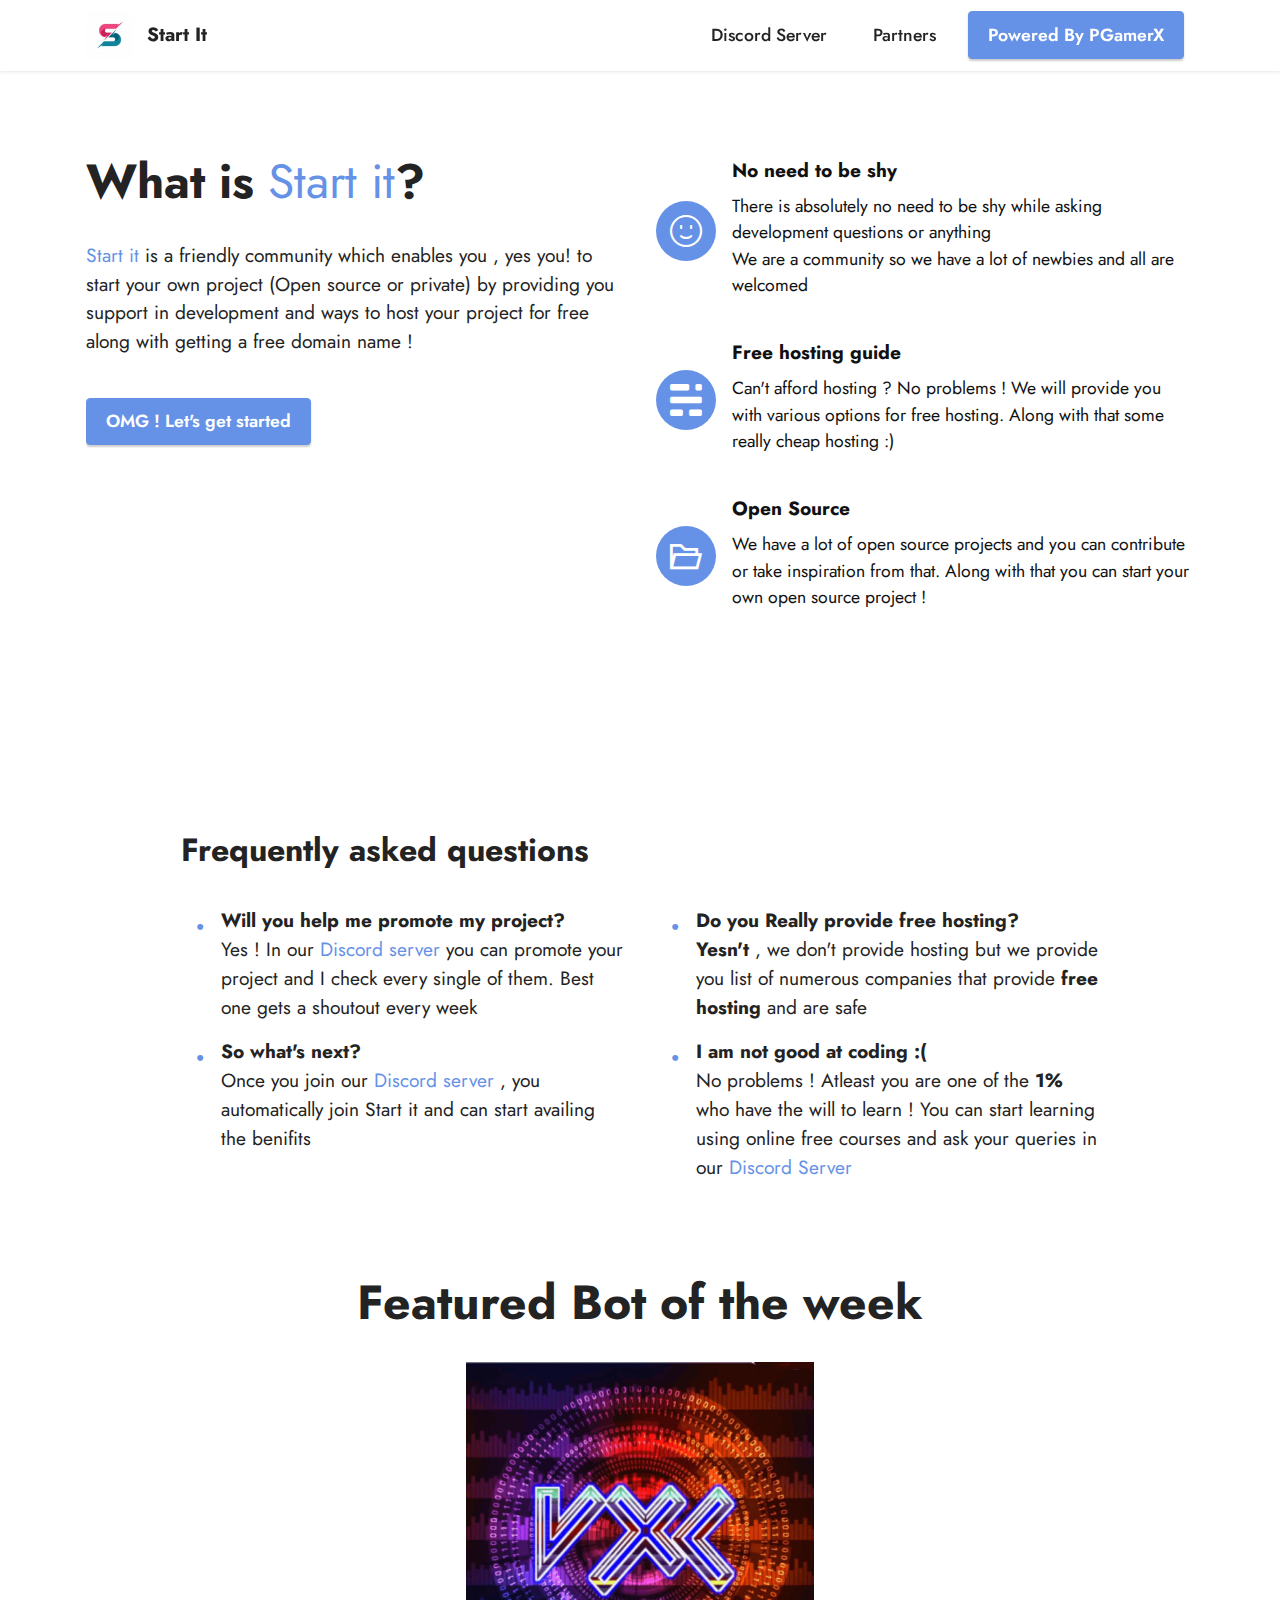
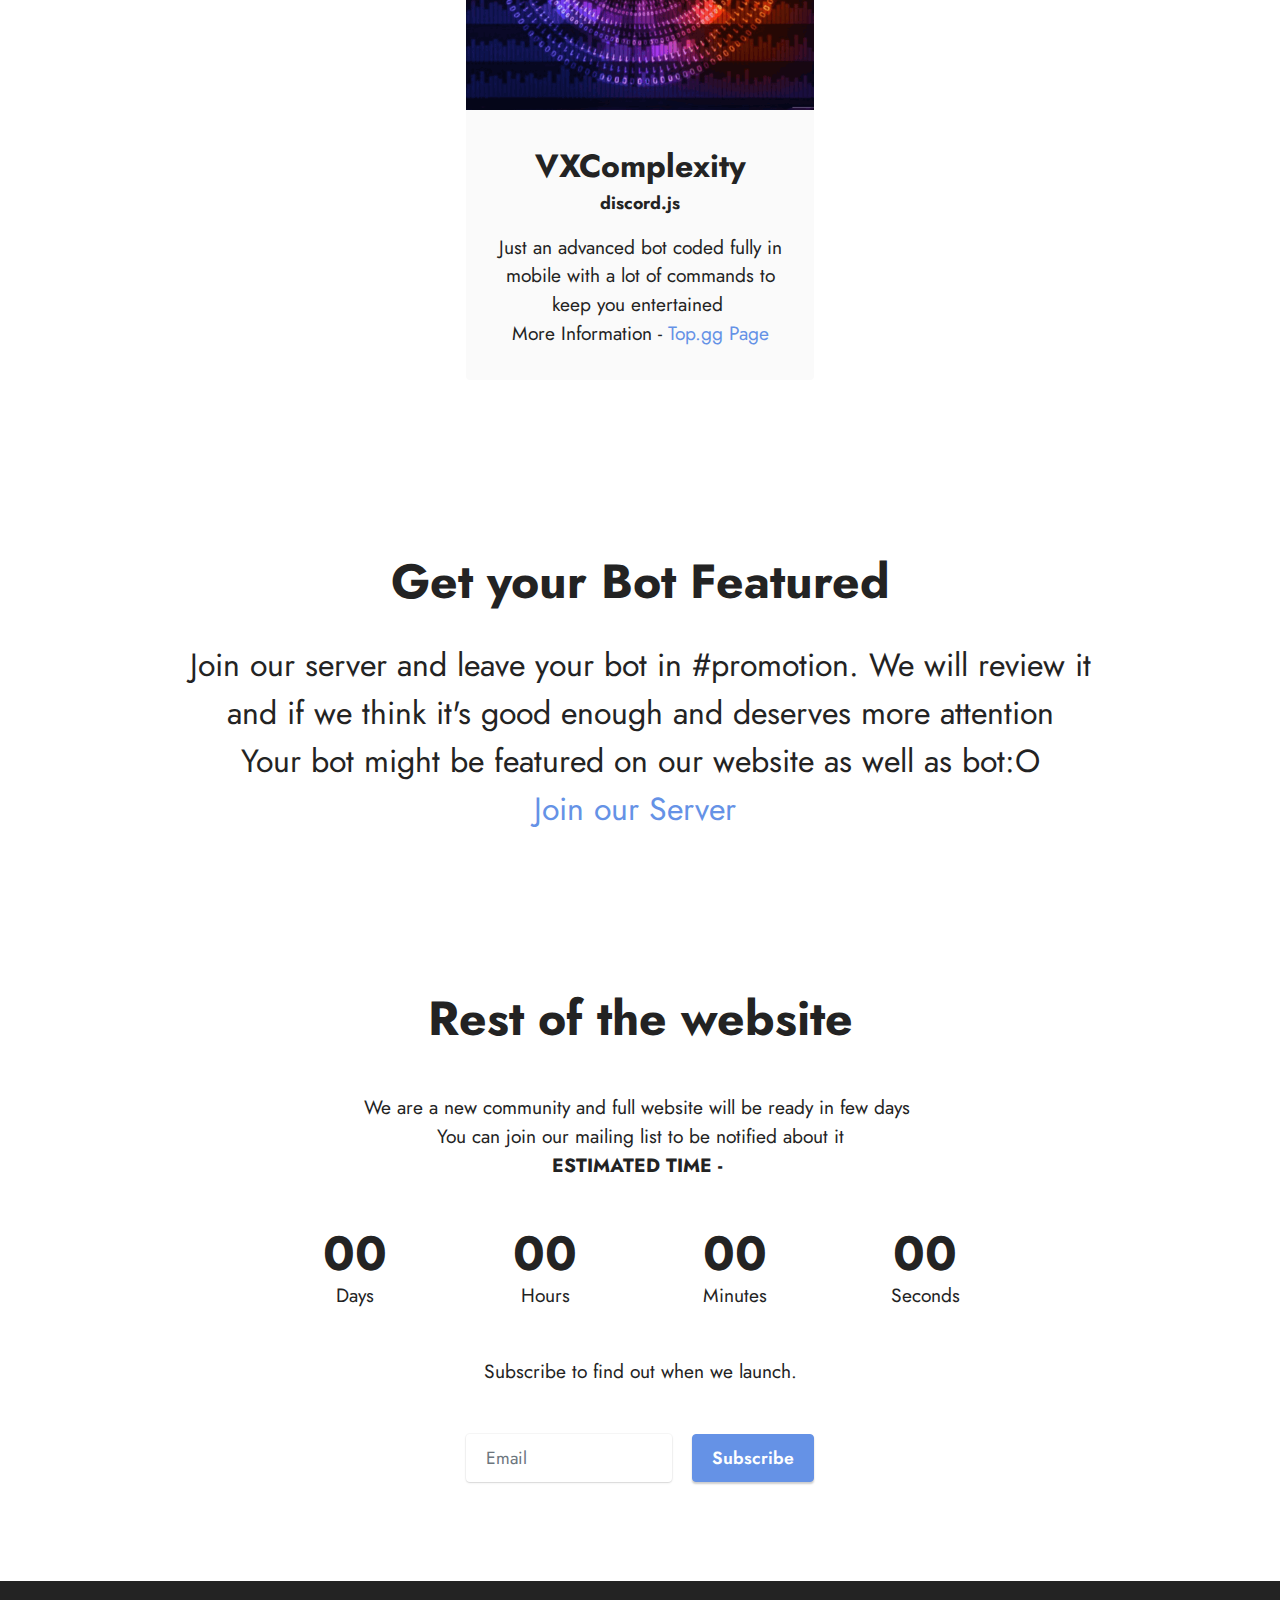
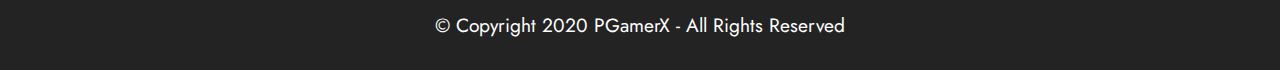
<file: index.html>
<!DOCTYPE html>
<html>

<head>
    <script data-ad-client="ca-pub-5991322984621166" async
        src="https://pagead2.googlesyndication.com/pagead/js/adsbygoogle.js"></script>
    <!-- Site made with Mobirise Website Builder v5.2.0, https://mobirise.com -->
    <meta charset="UTF-8">
    <meta http-equiv="X-UA-Compatible" content="IE=edge">
    <meta name="generator" content="Mobirise v5.2.0, mobirise.com">
    <meta name="twitter:card" content="summary_large_image" />
    <meta name="twitter:image:src" content="assets/images/index-meta.jpg">
    <meta property="og:image" content="assets/images/index-meta.jpg">
    <meta name="twitter:title" content="Start it | Promote and create ">
    <meta name="viewport" content="width=device-width, initial-scale=1, minimum-scale=1">
    <link rel="shortcut icon" href="assets/images/s-logo.jpg" type="image/x-icon">
    <meta name="description" content="">


    <title>Start it | Promote and create </title>
    <link rel="stylesheet" href="assets/web/assets/mobirise-icons2/mobirise2.css">
    <link rel="stylesheet" href="assets/web/assets/mobirise-icons-bold/mobirise-icons-bold.css">
    <link rel="stylesheet" href="assets/tether/tether.min.css">
    <link rel="stylesheet" href="assets/bootstrap/css/bootstrap.min.css">
    <link rel="stylesheet" href="assets/bootstrap/css/bootstrap-grid.min.css">
    <link rel="stylesheet" href="assets/bootstrap/css/bootstrap-reboot.min.css">
    <link rel="stylesheet" href="assets/dropdown/css/style.css">
    <link rel="stylesheet" href="assets/socicon/css/styles.css">
    <link rel="stylesheet" href="assets/theme/css/style.css">
    <link rel="preload" as="style" href="assets/mobirise/css/mbr-additional.css">
    <link rel="stylesheet" href="assets/mobirise/css/mbr-additional.css" type="text/css">




</head>

<body>

    <section class="menu menu2 cid-sfKL4NeM90" once="menu" id="menu2-0">

        <nav class="navbar navbar-dropdown navbar-fixed-top navbar-expand-lg">
            <div class="container">
                <div class="navbar-brand">
                    <span class="navbar-logo">
                        <a href="index.html">
                            <img src="assets/images/s-logo.jpg" alt="Mobirise" style="height: 3rem;">
                        </a>
                    </span>
                    <span class="navbar-caption-wrap"><a class="navbar-caption text-black text-primary display-7"
                            href="index.html">Start It&nbsp;</a></span>
                </div>
                <button class="navbar-toggler" type="button" data-toggle="collapse"
                    data-target="#navbarSupportedContent" aria-controls="navbarNavAltMarkup" aria-expanded="false"
                    aria-label="Toggle navigation">
                    <div class="hamburger">
                        <span></span>
                        <span></span>
                        <span></span>
                        <span></span>
                    </div>
                </button>
                <div class="collapse navbar-collapse" id="navbarSupportedContent">
                    <ul class="navbar-nav nav-dropdown" data-app-modern-menu="true">
                        <li class="nav-item"><a class="nav-link link text-black text-primary display-4"
                                href="https://discord.gg/J6NQWrbk4b" target="_blank">Discord Server</a></li>
                        <li class="nav-item"><a class="nav-link link text-black text-primary display-4"
                                href="page1.html">
                                Partners</a></li>
                    </ul>

                    <div class="navbar-buttons mbr-section-btn"><a class="btn btn-primary display-4"
                            href="https://pgamerx.com">Powered By PGamerX</a></div>
                </div>
            </div>
        </nav>
    </section>

    <section class="features12 cid-sfKLr27D13" id="features13-1">



        <div class="container">
            <div class="row justify-content-center">
                <div class="col-12 col-lg-6">
                    <div class="card-wrapper">
                        <div class="card-box align-left">
                            <h4 class="card-title mbr-fonts-style mb-4 display-2">
                                <strong>What is <a href="index.html" class="text-primary">Start it</a>?</strong>
                            </h4>
                            <p class="mbr-text mbr-fonts-style mb-4 display-7"><a href="index.html"
                                    class="text-primary">Start it</a>&nbsp;is a friendly community which enables you ,
                                yes you! to start your own project (Open source or private) by providing you support in
                                development and ways to host your project for free along with getting a free domain name
                                !</p>
                            <div class="mbr-section-btn"><a class="btn btn-primary display-4"
                                    href="https://discord.gg/J6NQWrbk4b" target="_blank">OMG ! Let's get started</a>
                            </div>
                        </div>
                    </div>
                </div>
                <div class="col-12 col-lg-6">
                    <div class="item mbr-flex">
                        <div class="icon-box">
                            <span class="mbr-iconfont mbrib-smile-face"></span>
                        </div>
                        <div class="text-box">
                            <h4 class="icon-title mbr-black mbr-fonts-style display-7">
                                <strong>No need to be shy</strong></h4>
                            <h5 class="icon-text mbr-black mbr-fonts-style display-4">There is absolutely no need to be
                                shy while asking development questions or anything&nbsp;<br>We are a community so we
                                have a lot of newbies and all are welcomed</h5>
                        </div>
                    </div>
                    <div class="item mbr-flex">
                        <div class="icon-box">
                            <span class="mbr-iconfont socicon-ghost socicon"></span>
                        </div>
                        <div class="text-box">
                            <h4 class="icon-title mbr-black mbr-fonts-style display-7">
                                <strong>Free hosting guide</strong></h4>
                            <h5 class="icon-text mbr-black mbr-fonts-style display-4">Can't afford hosting ? No problems
                                ! We will provide you with various options for free hosting. Along with that some really
                                cheap hosting :)</h5>
                        </div>
                    </div>
                    <div class="item mbr-flex">
                        <div class="icon-box">
                            <span class="mbr-iconfont mobi-mbri-opened-folder mobi-mbri"></span>
                        </div>
                        <div class="text-box">
                            <h4 class="icon-title mbr-black mbr-fonts-style display-7">
                                <strong>Open Source</strong></h4>
                            <h5 class="icon-text mbr-black mbr-fonts-style display-4">We have a lot of open source
                                projects and you can contribute or take inspiration from that. Along with that you can
                                start your own open source project !&nbsp;</h5>
                        </div>
                    </div>
                </div>
            </div>
        </div>
    </section>

    <section class="content13 cid-sfKOkxJAfo" id="content13-3">


        <div class="container">
            <div class="row justify-content-center">
                <div class="col-md-12 col-lg-10">
                    <h3 class="mbr-section-title mbr-fonts-style mb-4 display-5">
                        <strong>Frequently asked questions</strong>
                    </h3>
                </div>
            </div>
            <div class="row justify-content-center">
                <div class="col-md-12 col-lg-10">
                    <div class="row justify-content-center">
                        <div class="col-12 col-lg-6">
                            <ul class="list mbr-fonts-style display-7">
                                <li><strong>Will you help me promote my project?</strong><br>Yes ! In our <a
                                        href="https://discord.gg/J6NQWrbk4b" class="text-primary"
                                        target="_blank">Discord server</a> you can promote your project and I check
                                    every single of them. Best one gets a shoutout every week</li>
                                <li><strong>So what's next?</strong><br>Once you join our <a
                                        href="https://discord.gg/J6NQWrbk4b" class="text-primary"
                                        target="_blank">Discord server</a> , you automatically join Start it and can
                                    start availing the benifits</li>
                            </ul>
                        </div>
                        <div class="col-12 col-lg-6">
                            <ul class="list mbr-fonts-style display-7">
                                <li><strong>Do you Really provide free hosting?
                                    </strong><br><strong>Yesn't</strong> , we don't provide hosting but we provide you
                                    list of numerous companies that provide <strong>free hosting</strong> and are safe
                                </li>
                                <li><strong>I am not good at coding :(<br></strong>No problems ! Atleast you are one of
                                    the <strong>1%</strong> who have the will to learn ! You can start learning using
                                    online free courses and ask your queries in our <a
                                        href="https://discord.gg/J6NQWrbk4b" class="text-primary"
                                        target="_blank">Discord Server</a></li>
                            </ul>
                        </div>
                    </div>
                </div>
            </div>
        </div>
    </section>

    <section class="team1 cid-sg0SFN9nZN" id="team1-a">



        <div class="container">
            <div class="row justify-content-center">
                <div class="col-12">
                    <h3 class="mbr-section-title mbr-fonts-style align-center mb-4 display-2">
                        <strong>Featured Bot of the week</strong></h3>

                </div>
                <div class="col-sm-6 col-lg-4">
                    <div class="card-wrap">
                        <div class="image-wrap">
                            <img src="assets/images/vxcomplexity-512x512.png" alt="">
                        </div>
                        <div class="content-wrap">
                            <h5 class="mbr-section-title card-title mbr-fonts-style align-center m-0 display-5">
                                <strong>VXComplexity</strong>
                            </h5>
                            <h6 class="mbr-role mbr-fonts-style align-center mb-3 display-4">
                                <strong>discord.js</strong></h6>
                            <p class="card-text mbr-fonts-style align-center display-7">Just an advanced bot coded fully
                                in mobile with a lot of commands to keep you entertained&nbsp;<br>More Information - <a
                                    href="https://top.gg/bot/685787142160777253" class="text-primary"
                                    target="_blank">Top.gg Page</a></p>


                        </div>
                    </div>
                </div>






            </div>
        </div>
    </section>

    <section class="content4 cid-sg2y9bdN4E" id="content4-b">


        <div class="container">
            <div class="row justify-content-center">
                <div class="title col-md-12 col-lg-10">
                    <h3 class="mbr-section-title mbr-fonts-style align-center mb-4 display-2">
                        <strong>Get your Bot Featured</strong></h3>
                    <h4 class="mbr-section-subtitle align-center mbr-fonts-style mb-4 display-5">
                        Join our server and leave your bot in #promotion. We will review it and if we think it's good
                        enough and deserves more attention<br>Your bot might be featured on our website as well as
                        bot:O<br><a href="https://discord.gg/J6NQWrbk4b" class="text-primary" target="_blank">Join our
                            Server&nbsp;</a></h4>

                </div>
            </div>
        </div>
    </section>

    <section class="countdown1 cid-sfKR2PGnRV" id="countdown1-5">


        <div class="container">
            <div class="row justify-content-center">
                <div class="col-lg-8">
                    <h3 class="mbr-section-title mb-5 align-center mbr-fonts-style display-2">
                        <strong>Rest of the website</strong></h3>
                    <h4 class="mbr-section-subtitle mb-5 align-center mbr-fonts-style display-7">
                        We are a new community and full website will be ready in few days&nbsp;<br>You can join our
                        mailing list to be notified about it<br><strong>ESTIMATED TIME -&nbsp;</strong></h4>
                    <div class="countdown-cont align-center mb-5">
                        <div class="daysCountdown col-xs-3 col-sm-3 col-md-3" title="Days"></div>
                        <div class="hoursCountdown col-xs-3 col-sm-3 col-md-3" title="Hours"></div>
                        <div class="minutesCountdown col-xs-3 col-sm-3 col-md-3" title="Minutes"></div>
                        <div class="secondsCountdown col-xs-3 col-sm-3 col-md-3" title="Seconds"></div>
                        <div class="countdown" data-due-date="2020/11/19"></div>
                    </div>
                    <p class="mbr-text mb-5 align-center mbr-fonts-style display-7">
                        Subscribe to find out when we launch.
                    </p>
                </div>
            </div>
            <div class="row">
                <div class="col-lg-4 mx-auto mbr-form" data-form-type="formoid">
                    <form action="https://mobirise.eu/" method="POST" class="mbr-form form-with-styler"
                        data-form-title="Form Name"><input type="hidden" name="email" data-form-email="true"
                            value="qtVfZQ7Y8bpDqn8Oe7aWkAaBLWl+ZI9v+a3/kAPpi5Ic8v1utvpH76VEGDnYcYbBnhZx7bIkuPX0DJdwb1y2d5slDc/9drmDYu3L5sTloU/a64W91qfC8xu2aa2r29V9">
                        <div class="">
                            <div hidden="hidden" data-form-alert="" class="alert alert-success col-12">Thanks for
                                filling out the form!</div>
                            <div hidden="hidden" data-form-alert-danger="" class="alert alert-danger col-12">Oops...!
                                some problem!</div>
                        </div>
                        <div class="dragArea row">
                            <div class="col form-group" data-for="email">
                                <input type="text" name="email" placeholder="Email" data-form-field="email"
                                    class="form-control" required="required" value="" id="email-countdown1-5">
                            </div>
                            <div class="mbr-section-btn">
                                <button type="submit" class="btn btn-primary display-4">Subscribe</button>
                            </div>
                        </div>
                    </form>
                </div>
            </div>
        </div>
    </section>

    <section class="footer7 cid-sfKRzhq60p" once="footers" id="footer7-6">





        <div class="container">
            <div class="media-container-row align-center mbr-white">
                <div class="col-12">
                    <p class="mbr-text mb-0 mbr-fonts-style display-7">
                        © Copyright 2020 PGamerX - All Rights Reserved
                    </p>
                </div>
            </div>
        </div>
    </section>
    <section
        style="background-color: #fff; font-family: -apple-system, BlinkMacSystemFont, 'Segoe UI', 'Roboto', 'Helvetica Neue', Arial, sans-serif; color:#aaa; font-size:12px; padding: 0; align-items: center; display: flex;">
        <p style="flex: 0 0 auto; margin:0; padding-right:1rem;"> <a
                href="https://mobirise.site/n" style="color:#aaa;"></a></p>
    </section>
    <script src="assets/web/assets/jquery/jquery.min.js"></script>
    <script src="assets/popper/popper.min.js"></script>
    <script src="assets/tether/tether.min.js"></script>
    <script src="assets/bootstrap/js/bootstrap.min.js"></script>
    <script src="assets/smoothscroll/smooth-scroll.js"></script>
    <script src="assets/dropdown/js/nav-dropdown.js"></script>
    <script src="assets/dropdown/js/navbar-dropdown.js"></script>
    <script src="assets/touchswipe/jquery.touch-swipe.min.js"></script>
    <script src="assets/countdown/jquery.countdown.min.js"></script>
    <script src="assets/theme/js/script.js"></script>
    <script src="assets/formoid/formoid.min.js"></script>


</body>

</html>
</file>
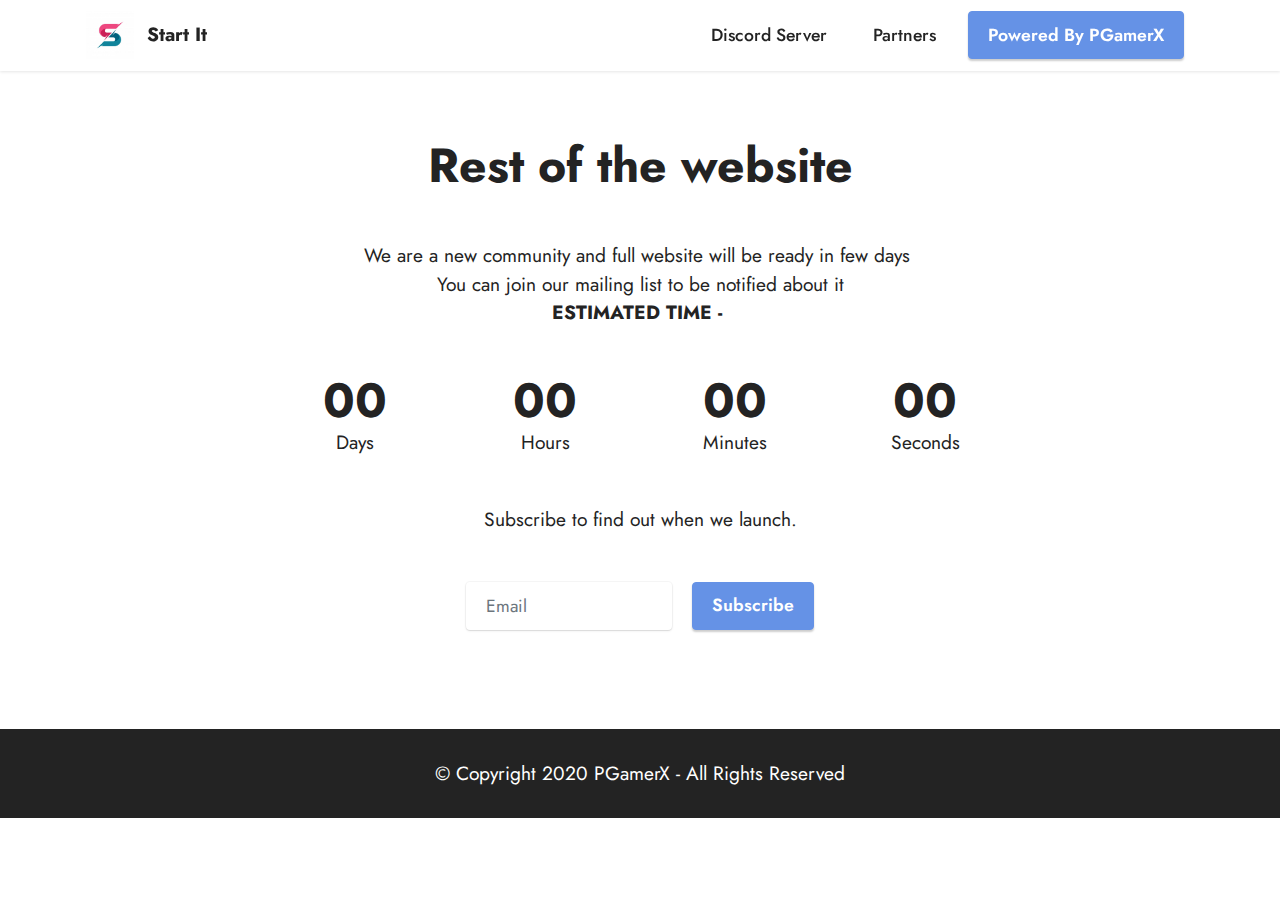
<file: page1.html>
<!DOCTYPE html>
<html>

<head>
    <script data-ad-client="ca-pub-5991322984621166" async
        src="https://pagead2.googlesyndication.com/pagead/js/adsbygoogle.js"></script>
    <!-- Site made with Mobirise Website Builder v5.2.0, https://mobirise.com -->
    <meta charset="UTF-8">
    <meta http-equiv="X-UA-Compatible" content="IE=edge">
    <meta name="generator" content="Mobirise v5.2.0, mobirise.com">
    <meta name="viewport" content="width=device-width, initial-scale=1, minimum-scale=1">
    <link rel="shortcut icon" href="assets/images/s-logo.jpg" type="image/x-icon">
    <meta name="description" content="">


    <title>Our Partners | Start it</title>
    <link rel="stylesheet" href="assets/tether/tether.min.css">
    <link rel="stylesheet" href="assets/bootstrap/css/bootstrap.min.css">
    <link rel="stylesheet" href="assets/bootstrap/css/bootstrap-grid.min.css">
    <link rel="stylesheet" href="assets/bootstrap/css/bootstrap-reboot.min.css">
    <link rel="stylesheet" href="assets/dropdown/css/style.css">
    <link rel="stylesheet" href="assets/socicon/css/styles.css">
    <link rel="stylesheet" href="assets/theme/css/style.css">
    <link rel="preload" as="style" href="assets/mobirise/css/mbr-additional.css">
    <link rel="stylesheet" href="assets/mobirise/css/mbr-additional.css" type="text/css">




</head>

<body>

    <section class="menu menu2 cid-sfKL4NeM90" once="menu" id="menu2-4">

        <nav class="navbar navbar-dropdown navbar-fixed-top navbar-expand-lg">
            <div class="container">
                <div class="navbar-brand">
                    <span class="navbar-logo">
                        <a href="index.html">
                            <img src="assets/images/s-logo.jpg" alt="Mobirise" style="height: 3rem;">
                        </a>
                    </span>
                    <span class="navbar-caption-wrap"><a class="navbar-caption text-black text-primary display-7"
                            href="index.html">Start It&nbsp;</a></span>
                </div>
                <button class="navbar-toggler" type="button" data-toggle="collapse"
                    data-target="#navbarSupportedContent" aria-controls="navbarNavAltMarkup" aria-expanded="false"
                    aria-label="Toggle navigation">
                    <div class="hamburger">
                        <span></span>
                        <span></span>
                        <span></span>
                        <span></span>
                    </div>
                </button>
                <div class="collapse navbar-collapse" id="navbarSupportedContent">
                    <ul class="navbar-nav nav-dropdown" data-app-modern-menu="true">
                        <li class="nav-item"><a class="nav-link link text-black text-primary display-4"
                                href="https://discord.gg/J6NQWrbk4b" target="_blank">Discord Server</a></li>
                        <li class="nav-item"><a class="nav-link link text-black text-primary display-4"
                                href="page1.html">
                                Partners</a></li>
                    </ul>

                    <div class="navbar-buttons mbr-section-btn"><a class="btn btn-primary display-4"
                            href="https://pgamerx.com">Powered By PGamerX</a></div>
                </div>
            </div>
        </nav>
    </section>

    <section class="countdown1 cid-sfKRPJPa9M" id="countdown1-7">


        <div class="container">
            <div class="row justify-content-center">
                <div class="col-lg-8">
                    <h3 class="mbr-section-title mb-5 align-center mbr-fonts-style display-2">
                        <strong>Rest of the website</strong></h3>
                    <h4 class="mbr-section-subtitle mb-5 align-center mbr-fonts-style display-7">
                        We are a new community and full website will be ready in few days&nbsp;<br>You can join our
                        mailing list to be notified about it<br><strong>ESTIMATED TIME -&nbsp;</strong></h4>
                    <div class="countdown-cont align-center mb-5">
                        <div class="daysCountdown col-xs-3 col-sm-3 col-md-3" title="Days"></div>
                        <div class="hoursCountdown col-xs-3 col-sm-3 col-md-3" title="Hours"></div>
                        <div class="minutesCountdown col-xs-3 col-sm-3 col-md-3" title="Minutes"></div>
                        <div class="secondsCountdown col-xs-3 col-sm-3 col-md-3" title="Seconds"></div>
                        <div class="countdown" data-due-date="2020/11/19"></div>
                    </div>
                    <p class="mbr-text mb-5 align-center mbr-fonts-style display-7">
                        Subscribe to find out when we launch.
                    </p>
                </div>
            </div>
            <div class="row">
                <div class="col-lg-4 mx-auto mbr-form" data-form-type="formoid">
                    <form action="https://mobirise.eu/" method="POST" class="mbr-form form-with-styler"
                        data-form-title="Form Name"><input type="hidden" name="email" data-form-email="true"
                            value="GzNT0OdrXaGt8rMach+MeXb8aVAG/+F1mSCNjit/tnXDMChJZtSyzjQ0IjNgnekP4pUizSjd0vJ6/xY9G2Yw24sBwVMMTSYO0C+y5yS2JuLPhwuVBkcj4P6oaR0e4pKT">
                        <div class="">
                            <div hidden="hidden" data-form-alert="" class="alert alert-success col-12">Thanks for
                                filling out the form!</div>
                            <div hidden="hidden" data-form-alert-danger="" class="alert alert-danger col-12">Oops...!
                                some problem!</div>
                        </div>
                        <div class="dragArea row">
                            <div class="col form-group" data-for="email">
                                <input type="text" name="email" placeholder="Email" data-form-field="email"
                                    class="form-control" required="required" value="" id="email-countdown1-7">
                            </div>
                            <div class="mbr-section-btn">
                                <button type="submit" class="btn btn-primary display-4">Subscribe</button>
                            </div>
                        </div>
                    </form>
                </div>
            </div>
        </div>
    </section>

    <section class="footer7 cid-sfKRzhq60p" once="footers" id="footer7-6">





        <div class="container">
            <div class="media-container-row align-center mbr-white">
                <div class="col-12">
                    <p class="mbr-text mb-0 mbr-fonts-style display-7">
                        © Copyright 2020 PGamerX - All Rights Reserved
                    </p>
                </div>
            </div>
        </div>
    </section>
    <section
        style="background-color: #fff; font-family: -apple-system, BlinkMacSystemFont, 'Segoe UI', 'Roboto', 'Helvetica Neue', Arial, sans-serif; color:#aaa; font-size:12px; padding: 0; align-items: center; display: flex;">
        <p style="flex: 0 0 auto; margin:0; padding-right:1rem;">  <a
                href="https://mobirise.site/x" style="color:#aaa;"></a></p>
    </section>
    <script src="assets/web/assets/jquery/jquery.min.js"></script>
    <script src="assets/popper/popper.min.js"></script>
    <script src="assets/tether/tether.min.js"></script>
    <script src="assets/bootstrap/js/bootstrap.min.js"></script>
    <script src="assets/smoothscroll/smooth-scroll.js"></script>
    <script src="assets/dropdown/js/nav-dropdown.js"></script>
    <script src="assets/dropdown/js/navbar-dropdown.js"></script>
    <script src="assets/touchswipe/jquery.touch-swipe.min.js"></script>
    <script src="assets/countdown/jquery.countdown.min.js"></script>
    <script src="assets/theme/js/script.js"></script>
    <script src="assets/formoid/formoid.min.js"></script>


</body>

</html>
</file>
<file: assets/web/assets/mobirise-icons2/mobirise2.css>
@font-face {
  font-family: 'Moririse2';
  font-display: swap;
  src:  url('mobirise2.eot?f2bix4');
  src:  url('mobirise2.eot?f2bix4#iefix') format('embedded-opentype'),
    url('mobirise2.ttf?f2bix4') format('truetype'),
    url('mobirise2.woff?f2bix4') format('woff'),
    url('mobirise2.svg?f2bix4#mobirise2') format('svg');
  font-weight: normal;
  font-style: normal;
}

[class^="mobi-"], [class*=" mobi-"] {
  /* use !important to prevent issues with browser extensions that change fonts */
  font-family: 'Moririse2' !important;
  speak: none;
  font-style: normal;
  font-weight: normal;
  font-variant: normal;
  text-transform: none;
  line-height: 1;

  /* Better Font Rendering =========== */
  -webkit-font-smoothing: antialiased;
  -moz-osx-font-smoothing: grayscale;
}

.mobi-mbri-add-submenu:before {
  content: "\e900";
}
.mobi-mbri-alert:before {
  content: "\e901";
}
.mobi-mbri-align-center:before {
  content: "\e902";
}
.mobi-mbri-align-justify:before {
  content: "\e903";
}
.mobi-mbri-align-left:before {
  content: "\e904";
}
.mobi-mbri-align-right:before {
  content: "\e905";
}
.mobi-mbri-android:before {
  content: "\e906";
}
.mobi-mbri-apple:before {
  content: "\e907";
}
.mobi-mbri-arrow-down:before {
  content: "\e908";
}
.mobi-mbri-arrow-next:before {
  content: "\e909";
}
.mobi-mbri-arrow-prev:before {
  content: "\e90a";
}
.mobi-mbri-arrow-up:before {
  content: "\e90b";
}
.mobi-mbri-bold:before {
  content: "\e90c";
}
.mobi-mbri-bookmark:before {
  content: "\e90d";
}
.mobi-mbri-bootstrap:before {
  content: "\e90e";
}
.mobi-mbri-briefcase:before {
  content: "\e90f";
}
.mobi-mbri-browse:before {
  content: "\e910";
}
.mobi-mbri-bulleted-list:before {
  content: "\e911";
}
.mobi-mbri-calendar:before {
  content: "\e912";
}
.mobi-mbri-camera:before {
  content: "\e913";
}
.mobi-mbri-cart-add:before {
  content: "\e914";
}
.mobi-mbri-cart-full:before {
  content: "\e915";
}
.mobi-mbri-cash:before {
  content: "\e916";
}
.mobi-mbri-change-style:before {
  content: "\e917";
}
.mobi-mbri-chat:before {
  content: "\e918";
}
.mobi-mbri-clock:before {
  content: "\e919";
}
.mobi-mbri-close:before {
  content: "\e91a";
}
.mobi-mbri-cloud:before {
  content: "\e91b";
}
.mobi-mbri-code:before {
  content: "\e91c";
}
.mobi-mbri-contact-form:before {
  content: "\e91d";
}
.mobi-mbri-credit-card:before {
  content: "\e91e";
}
.mobi-mbri-cursor-click:before {
  content: "\e91f";
}
.mobi-mbri-cust-feedback:before {
  content: "\e920";
}
.mobi-mbri-database:before {
  content: "\e921";
}
.mobi-mbri-delivery:before {
  content: "\e922";
}
.mobi-mbri-desktop:before {
  content: "\e923";
}
.mobi-mbri-devices:before {
  content: "\e924";
}
.mobi-mbri-down:before {
  content: "\e925";
}
.mobi-mbri-download-2:before {
  content: "\e926";
}
.mobi-mbri-download:before {
  content: "\e927";
}
.mobi-mbri-drag-n-drop-2:before {
  content: "\e928";
}
.mobi-mbri-drag-n-drop:before {
  content: "\e929";
}
.mobi-mbri-edit-2:before {
  content: "\e92a";
}
.mobi-mbri-edit:before {
  content: "\e92b";
}
.mobi-mbri-error:before {
  content: "\e92c";
}
.mobi-mbri-extension:before {
  content: "\e92d";
}
.mobi-mbri-features:before {
  content: "\e92e";
}
.mobi-mbri-file:before {
  content: "\e92f";
}
.mobi-mbri-flag:before {
  content: "\e930";
}
.mobi-mbri-folder:before {
  content: "\e931";
}
.mobi-mbri-gift:before {
  content: "\e932";
}
.mobi-mbri-github:before {
  content: "\e933";
}
.mobi-mbri-globe-2:before {
  content: "\e934";
}
.mobi-mbri-globe:before {
  content: "\e935";
}
.mobi-mbri-growing-chart:before {
  content: "\e936";
}
.mobi-mbri-hearth:before {
  content: "\e937";
}
.mobi-mbri-help:before {
  content: "\e938";
}
.mobi-mbri-home:before {
  content: "\e939";
}
.mobi-mbri-hot-cup:before {
  content: "\e93a";
}
.mobi-mbri-idea:before {
  content: "\e93b";
}
.mobi-mbri-image-gallery:before {
  content: "\e93c";
}
.mobi-mbri-image-slider:before {
  content: "\e93d";
}
.mobi-mbri-info:before {
  content: "\e93e";
}
.mobi-mbri-italic:before {
  content: "\e93f";
}
.mobi-mbri-key:before {
  content: "\e940";
}
.mobi-mbri-laptop:before {
  content: "\e941";
}
.mobi-mbri-layers:before {
  content: "\e942";
}
.mobi-mbri-left-right:before {
  content: "\e943";
}
.mobi-mbri-left:before {
  content: "\e944";
}
.mobi-mbri-letter:before {
  content: "\e945";
}
.mobi-mbri-like:before {
  content: "\e946";
}
.mobi-mbri-link:before {
  content: "\e947";
}
.mobi-mbri-lock:before {
  content: "\e948";
}
.mobi-mbri-login:before {
  content: "\e949";
}
.mobi-mbri-logout:before {
  content: "\e94a";
}
.mobi-mbri-magic-stick:before {
  content: "\e94b";
}
.mobi-mbri-map-pin:before {
  content: "\e94c";
}
.mobi-mbri-menu:before {
  content: "\e94d";
}
.mobi-mbri-mobile-2:before {
  content: "\e94e";
}
.mobi-mbri-mobile-horizontal:before {
  content: "\e94f";
}
.mobi-mbri-mobile:before {
  content: "\e950";
}
.mobi-mbri-mobirise:before {
  content: "\e951";
}
.mobi-mbri-more-horizontal:before {
  content: "\e952";
}
.mobi-mbri-more-vertical:before {
  content: "\e953";
}
.mobi-mbri-music:before {
  content: "\e954";
}
.mobi-mbri-new-file:before {
  content: "\e955";
}
.mobi-mbri-numbered-list:before {
  content: "\e956";
}
.mobi-mbri-opened-folder:before {
  content: "\e957";
}
.mobi-mbri-pages:before {
  content: "\e958";
}
.mobi-mbri-paper-plane:before {
  content: "\e959";
}
.mobi-mbri-paperclip:before {
  content: "\e95a";
}
.mobi-mbri-phone:before {
  content: "\e95b";
}
.mobi-mbri-photo:before {
  content: "\e95c";
}
.mobi-mbri-photos:before {
  content: "\e95d";
}
.mobi-mbri-pin:before {
  content: "\e95e";
}
.mobi-mbri-play:before {
  content: "\e95f";
}
.mobi-mbri-plus:before {
  content: "\e960";
}
.mobi-mbri-preview:before {
  content: "\e961";
}
.mobi-mbri-print:before {
  content: "\e962";
}
.mobi-mbri-protect:before {
  content: "\e963";
}
.mobi-mbri-question:before {
  content: "\e964";
}
.mobi-mbri-quote-left:before {
  content: "\e965";
}
.mobi-mbri-quote-right:before {
  content: "\e966";
}
.mobi-mbri-redo:before {
  content: "\e967";
}
.mobi-mbri-refresh:before {
  content: "\e968";
}
.mobi-mbri-responsive-2:before {
  content: "\e969";
}
.mobi-mbri-responsive:before {
  content: "\e96a";
}
.mobi-mbri-right:before {
  content: "\e96b";
}
.mobi-mbri-rocket:before {
  content: "\e96c";
}
.mobi-mbri-sad-face:before {
  content: "\e96d";
}
.mobi-mbri-sale:before {
  content: "\e96e";
}
.mobi-mbri-save:before {
  content: "\e96f";
}
.mobi-mbri-search:before {
  content: "\e970";
}
.mobi-mbri-setting-2:before {
  content: "\e971";
}
.mobi-mbri-setting-3:before {
  content: "\e972";
}
.mobi-mbri-setting:before {
  content: "\e973";
}
.mobi-mbri-share:before {
  content: "\e974";
}
.mobi-mbri-shopping-bag:before {
  content: "\e975";
}
.mobi-mbri-shopping-basket:before {
  content: "\e976";
}
.mobi-mbri-shopping-cart:before {
  content: "\e977";
}
.mobi-mbri-sites:before {
  content: "\e978";
}
.mobi-mbri-smile-face:before {
  content: "\e979";
}
.mobi-mbri-speed:before {
  content: "\e97a";
}
.mobi-mbri-star:before {
  content: "\e97b";
}
.mobi-mbri-success:before {
  content: "\e97c";
}
.mobi-mbri-sun:before {
  content: "\e97d";
}
.mobi-mbri-sun2:before {
  content: "\e97e";
}
.mobi-mbri-tablet-vertical:before {
  content: "\e97f";
}
.mobi-mbri-tablet:before {
  content: "\e980";
}
.mobi-mbri-target:before {
  content: "\e981";
}
.mobi-mbri-timer:before {
  content: "\e982";
}
.mobi-mbri-to-ftp:before {
  content: "\e983";
}
.mobi-mbri-to-local-drive:before {
  content: "\e984";
}
.mobi-mbri-touch-swipe:before {
  content: "\e985";
}
.mobi-mbri-touch:before {
  content: "\e986";
}
.mobi-mbri-trash:before {
  content: "\e987";
}
.mobi-mbri-underline:before {
  content: "\e988";
}
.mobi-mbri-undo:before {
  content: "\e989";
}
.mobi-mbri-unlink:before {
  content: "\e98a";
}
.mobi-mbri-unlock:before {
  content: "\e98b";
}
.mobi-mbri-up-down:before {
  content: "\e98c";
}
.mobi-mbri-up:before {
  content: "\e98d";
}
.mobi-mbri-update:before {
  content: "\e98e";
}
.mobi-mbri-upload-2:before {
  content: "\e98f";
}
.mobi-mbri-upload:before {
  content: "\e990";
}
.mobi-mbri-user-2:before {
  content: "\e991";
}
.mobi-mbri-user:before {
  content: "\e992";
}
.mobi-mbri-users:before {
  content: "\e993";
}
.mobi-mbri-video-play:before {
  content: "\e994";
}
.mobi-mbri-video:before {
  content: "\e995";
}
.mobi-mbri-watch:before {
  content: "\e996";
}
.mobi-mbri-website-theme-2:before {
  content: "\e997";
}
.mobi-mbri-website-theme:before {
  content: "\e998";
}
.mobi-mbri-wifi:before {
  content: "\e999";
}
.mobi-mbri-windows:before {
  content: "\e99a";
}
.mobi-mbri-zoom-in:before {
  content: "\e99b";
}
.mobi-mbri-zoom-out:before {
  content: "\e99c";
}
</file>
<file: assets/web/assets/mobirise-icons-bold/mobirise-icons-bold.css>
@font-face {
  font-family: 'mobirise-icons-bold';
  font-display: swap;
  src:  url('mobirise-icons-bold.eot?m1l4yr');
  src:  url('mobirise-icons-bold.eot?m1l4yr#iefix') format('embedded-opentype'),
    url('mobirise-icons-bold.ttf?m1l4yr') format('truetype'),
    url('mobirise-icons-bold.woff?m1l4yr') format('woff'),
    url('mobirise-icons-bold.svg?m1l4yr#mobirise-icons-bold') format('svg');
  font-weight: normal;
  font-style: normal;
}

[class^="mbrib-"], [class*="mbrib-"] {
  /* use !important to prevent issues with browser extensions that change fonts */
  font-family: 'mobirise-icons-bold' !important;
  speak: none;
  font-style: normal;
  font-weight: normal;
  font-variant: normal;
  text-transform: none;
  line-height: 1;

  /* Better Font Rendering =========== */
  -webkit-font-smoothing: antialiased;
  -moz-osx-font-smoothing: grayscale;
}

.mbrib-add-submenu:before {
  content: "\e900";
}
.mbrib-alert:before {
  content: "\e901";
}
.mbrib-align-center:before {
  content: "\e902";
}
.mbrib-align-justify:before {
  content: "\e903";
}
.mbrib-align-left:before {
  content: "\e904";
}
.mbrib-align-right:before {
  content: "\e905";
}
.mbrib-android:before {
  content: "\e906";
}
.mbrib-apple:before {
  content: "\e907";
}
.mbrib-arrow-down:before {
  content: "\e908";
}
.mbrib-arrow-next:before {
  content: "\e909";
}
.mbrib-arrow-prev:before {
  content: "\e90a";
}
.mbrib-arrow-up:before {
  content: "\e90b";
}
.mbrib-bold:before {
  content: "\e90c";
}
.mbrib-bookmark:before {
  content: "\e90d";
}
.mbrib-bootstrap:before {
  content: "\e90e";
}
.mbrib-briefcase:before {
  content: "\e90f";
}
.mbrib-browse:before {
  content: "\e910";
}
.mbrib-bulleted-list:before {
  content: "\e911";
}
.mbrib-calendar:before {
  content: "\e912";
}
.mbrib-camera:before {
  content: "\e913";
}
.mbrib-cart-add:before {
  content: "\e914";
}
.mbrib-cart-full:before {
  content: "\e915";
}
.mbrib-cash:before {
  content: "\e916";
}
.mbrib-change-style:before {
  content: "\e917";
}
.mbrib-chat:before {
  content: "\e918";
}
.mbrib-clock:before {
  content: "\e919";
}
.mbrib-close:before {
  content: "\e91a";
}
.mbrib-cloud:before {
  content: "\e91b";
}
.mbrib-code:before {
  content: "\e91c";
}
.mbrib-contact-form:before {
  content: "\e91d";
}
.mbrib-credit-card:before {
  content: "\e91e";
}
.mbrib-cursor-click:before {
  content: "\e91f";
}
.mbrib-cust-feedback:before {
  content: "\e920";
}
.mbrib-database:before {
  content: "\e921";
}
.mbrib-delivery:before {
  content: "\e922";
}
.mbrib-desktop:before {
  content: "\e923";
}
.mbrib-devices:before {
  content: "\e924";
}
.mbrib-down:before {
  content: "\e925";
}
.mbrib-download:before {
  content: "\e926";
}
.mbrib-drag-n-drop:before {
  content: "\e927";
}
.mbrib-drag-n-drop2:before {
  content: "\e928";
}
.mbrib-edit:before {
  content: "\e929";
}
.mbrib-edit2:before {
  content: "\e92a";
}
.mbrib-error:before {
  content: "\e92b";
}
.mbrib-extension:before {
  content: "\e92c";
}
.mbrib-features:before {
  content: "\e92d";
}
.mbrib-file:before {
  content: "\e92e";
}
.mbrib-flag:before {
  content: "\e92f";
}
.mbrib-folder:before {
  content: "\e930";
}
.mbrib-gift:before {
  content: "\e931";
}
.mbrib-github:before {
  content: "\e932";
}
.mbrib-globe-2:before {
  content: "\e933";
}
.mbrib-globe:before {
  content: "\e934";
}
.mbrib-growing-chart:before {
  content: "\e935";
}
.mbrib-hearth:before {
  content: "\e936";
}
.mbrib-help:before {
  content: "\e937";
}
.mbrib-home:before {
  content: "\e938";
}
.mbrib-hot-cup:before {
  content: "\e939";
}
.mbrib-idea:before {
  content: "\e93a";
}
.mbrib-image-gallery:before {
  content: "\e93b";
}
.mbrib-image-slider:before {
  content: "\e93c";
}
.mbrib-info:before {
  content: "\e93d";
}
.mbrib-italic:before {
  content: "\e93e";
}
.mbrib-key:before {
  content: "\e93f";
}
.mbrib-laptop:before {
  content: "\e940";
}
.mbrib-layers:before {
  content: "\e941";
}
.mbrib-left-right:before {
  content: "\e942";
}
.mbrib-left:before {
  content: "\e943";
}
.mbrib-letter:before {
  content: "\e944";
}
.mbrib-like:before {
  content: "\e945";
}
.mbrib-link:before {
  content: "\e946";
}
.mbrib-lock:before {
  content: "\e947";
}
.mbrib-login:before {
  content: "\e948";
}
.mbrib-logout:before {
  content: "\e949";
}
.mbrib-magic-stick:before {
  content: "\e94a";
}
.mbrib-map-pin:before {
  content: "\e94b";
}
.mbrib-menu:before {
  content: "\e94c";
}
.mbrib-mobile:before {
  content: "\e94d";
}
.mbrib-mobile2:before {
  content: "\e94e";
}
.mbrib-mobirise:before {
  content: "\e94f";
}
.mbrib-more-horizontal:before {
  content: "\e950";
}
.mbrib-more-vertical:before {
  content: "\e951";
}
.mbrib-music:before {
  content: "\e952";
}
.mbrib-new-file:before {
  content: "\e953";
}
.mbrib-numbered-list:before {
  content: "\e954";
}
.mbrib-opened-folder:before {
  content: "\e955";
}
.mbrib-pages:before {
  content: "\e956";
}
.mbrib-paper-plane:before {
  content: "\e957";
}
.mbrib-paperclip:before {
  content: "\e958";
}
.mbrib-photo:before {
  content: "\e959";
}
.mbrib-photos:before {
  content: "\e95a";
}
.mbrib-pin:before {
  content: "\e95b";
}
.mbrib-play:before {
  content: "\e95c";
}
.mbrib-plus:before {
  content: "\e95d";
}
.mbrib-preview:before {
  content: "\e95e";
}
.mbrib-print:before {
  content: "\e95f";
}
.mbrib-protect:before {
  content: "\e960";
}
.mbrib-question:before {
  content: "\e961";
}
.mbrib-quote-left:before {
  content: "\e962";
}
.mbrib-quote-right:before {
  content: "\e963";
}
.mbrib-redo:before {
  content: "\e964";
}
.mbrib-refresh:before {
  content: "\e965";
}
.mbrib-responsive:before {
  content: "\e966";
}
.mbrib-right:before {
  content: "\e967";
}
.mbrib-rocket:before {
  content: "\e968";
}
.mbrib-sad-face:before {
  content: "\e969";
}
.mbrib-sale:before {
  content: "\e96a";
}
.mbrib-save:before {
  content: "\e96b";
}
.mbrib-search:before {
  content: "\e96c";
}
.mbrib-setting:before {
  content: "\e96d";
}
.mbrib-setting2:before {
  content: "\e96e";
}
.mbrib-setting3:before {
  content: "\e96f";
}
.mbrib-share:before {
  content: "\e970";
}
.mbrib-shopping-bag:before {
  content: "\e971";
}
.mbrib-shopping-basket:before {
  content: "\e972";
}
.mbrib-shopping-cart:before {
  content: "\e973";
}
.mbrib-sites:before {
  content: "\e974";
}
.mbrib-smile-face:before {
  content: "\e975";
}
.mbrib-speed:before {
  content: "\e976";
}
.mbrib-star:before {
  content: "\e977";
}
.mbrib-success:before {
  content: "\e978";
}
.mbrib-sun:before {
  content: "\e979";
}
.mbrib-sun2:before {
  content: "\e97a";
}
.mbrib-tablet-vertical:before {
  content: "\e97b";
}
.mbrib-tablet:before {
  content: "\e97c";
}
.mbrib-target:before {
  content: "\e97d";
}
.mbrib-timer:before {
  content: "\e97e";
}
.mbrib-to-ftp:before {
  content: "\e97f";
}
.mbrib-to-local-drive:before {
  content: "\e980";
}
.mbrib-touch-swipe:before {
  content: "\e981";
}
.mbrib-touch:before {
  content: "\e982";
}
.mbrib-trash:before {
  content: "\e983";
}
.mbrib-underline:before {
  content: "\e984";
}
.mbrib-undo:before {
  content: "\e985";
}
.mbrib-unlink:before {
  content: "\e986";
}
.mbrib-unlock:before {
  content: "\e987";
}
.mbrib-up-down:before {
  content: "\e988";
}
.mbrib-up:before {
  content: "\e989";
}
.mbrib-update:before {
  content: "\e98a";
}
.mbrib-upload:before {
  content: "\e98b";
}
.mbrib-user:before {
  content: "\e98c";
}
.mbrib-user2:before {
  content: "\e98d";
}
.mbrib-users:before {
  content: "\e98e";
}
.mbrib-video-play:before {
  content: "\e98f";
}
.mbrib-video:before {
  content: "\e990";
}
.mbrib-watch:before {
  content: "\e991";
}
.mbrib-website-theme:before {
  content: "\e992";
}
.mbrib-wifi:before {
  content: "\e993";
}
.mbrib-windows:before {
  content: "\e994";
}
.mbrib-zoom-out:before {
  content: "\e995";
}
</file>
<file: assets/dropdown/css/style.css>
.navbar-dropdown {
  left: 0;
  padding: 0;
  position: absolute;
  right: 0;
  top: 0;
  transition: all 0.45s ease;
  z-index: 1030;
  background: #282828; }
  .navbar-dropdown .navbar-logo {
    margin-right: 0.8rem;
    transition: margin 0.3s ease-in-out;
    vertical-align: middle; }
    .navbar-dropdown .navbar-logo img {
      height: 3.125rem;
      transition: all 0.3s ease-in-out; }
    .navbar-dropdown .navbar-logo.mbr-iconfont {
      font-size: 3.125rem;
      line-height: 3.125rem; }
  .navbar-dropdown .navbar-caption {
    font-weight: 700;
    white-space: normal;
    vertical-align: -4px;
    line-height: 3.125rem !important; }
    .navbar-dropdown .navbar-caption, .navbar-dropdown .navbar-caption:hover {
      color: inherit;
      text-decoration: none; }
  .navbar-dropdown .mbr-iconfont + .navbar-caption {
    vertical-align: -1px; }
  .navbar-dropdown.navbar-fixed-top {
    position: fixed; }
  .navbar-dropdown .navbar-brand span {
    vertical-align: -4px; }
  .navbar-dropdown.bg-color.transparent {
    background: none; }
  .navbar-dropdown.navbar-short .navbar-brand {
    padding: 0.625rem 0; }
    .navbar-dropdown.navbar-short .navbar-brand span {
      vertical-align: -1px; }
  .navbar-dropdown.navbar-short .navbar-caption {
    line-height: 2.375rem !important;
    vertical-align: -2px; }
  .navbar-dropdown.navbar-short .navbar-logo {
    margin-right: 0.5rem; }
    .navbar-dropdown.navbar-short .navbar-logo img {
      height: 2.375rem; }
    .navbar-dropdown.navbar-short .navbar-logo.mbr-iconfont {
      font-size: 2.375rem;
      line-height: 2.375rem; }
  .navbar-dropdown.navbar-short .mbr-table-cell {
    height: 3.625rem; }
  .navbar-dropdown .navbar-close {
    left: 0.6875rem;
    position: fixed;
    top: 0.75rem;
    z-index: 1000; }
  .navbar-dropdown .hamburger-icon {
    content: "";
    display: inline-block;
    vertical-align: middle;
    width: 16px;
    -webkit-box-shadow: 0 -6px 0 1px #282828,0 0 0 1px #282828,0 6px 0 1px #282828;
    -moz-box-shadow: 0 -6px 0 1px #282828,0 0 0 1px #282828,0 6px 0 1px #282828;
    box-shadow: 0 -6px 0 1px #282828,0 0 0 1px #282828,0 6px 0 1px #282828; }

.dropdown-menu .dropdown-toggle[data-toggle="dropdown-submenu"]::after {
  border-bottom: 0.35em solid transparent;
  border-left: 0.35em solid;
  border-right: 0;
  border-top: 0.35em solid transparent;
  margin-left: 0.3rem; }

.dropdown-menu .dropdown-item:focus {
  outline: 0; }

.nav-dropdown {
  font-size: 0.75rem;
  font-weight: 500;
  height: auto !important; }
  .nav-dropdown .nav-btn {
    padding-left: 1rem; }
  .nav-dropdown .link {
    margin: .667em 1.667em;
    font-weight: 500;
    padding: 0;
    transition: color .2s ease-in-out; }
    .nav-dropdown .link.dropdown-toggle {
      margin-right: 2.583em; }
      .nav-dropdown .link.dropdown-toggle::after {
        margin-left: .25rem;
        border-top: 0.35em solid;
        border-right: 0.35em solid transparent;
        border-left: 0.35em solid transparent;
        border-bottom: 0; }
      .nav-dropdown .link.dropdown-toggle[aria-expanded="true"] {
        margin: 0;
        padding: 0.667em 3.263em  0.667em 1.667em; }
  .nav-dropdown .link::after,
  .nav-dropdown .dropdown-item::after {
    color: inherit; }
  .nav-dropdown .btn {
    font-size: 0.75rem;
    font-weight: 700;
    letter-spacing: 0;
    margin-bottom: 0;
    padding-left: 1.25rem;
    padding-right: 1.25rem; }
  .nav-dropdown .dropdown-menu {
    border-radius: 0;
    border: 0;
    left: 0;
    margin: 0;
    padding-bottom: 1.25rem;
    padding-top: 1.25rem;
    position: relative; }
  .nav-dropdown .dropdown-submenu {
    margin-left: 0.125rem;
    top: 0; }
  .nav-dropdown .dropdown-item {
    font-weight: 500;
    line-height: 2;
    padding: 0.3846em 4.615em 0.3846em 1.5385em;
    position: relative;
    transition: color .2s ease-in-out, background-color .2s ease-in-out; }
    .nav-dropdown .dropdown-item::after {
      margin-top: -0.3077em;
      position: absolute;
      right: 1.1538em;
      top: 50%; }
    .nav-dropdown .dropdown-item:focus, .nav-dropdown .dropdown-item:hover {
      background: none; }

@media (max-width: 767px) {
  .nav-dropdown.navbar-toggleable-sm {
    bottom: 0;
    display: none;
    left: 0;
    overflow-x: hidden;
    position: fixed;
    top: 0;
    transform: translateX(-100%);
    -ms-transform: translateX(-100%);
    -webkit-transform: translateX(-100%);
    width: 18.75rem;
    z-index: 999; } }
.nav-dropdown.navbar-toggleable-xl {
  bottom: 0;
  display: none;
  left: 0;
  overflow-x: hidden;
  position: fixed;
  top: 0;
  transform: translateX(-100%);
  -ms-transform: translateX(-100%);
  -webkit-transform: translateX(-100%);
  width: 18.75rem;
  z-index: 999; }

.nav-dropdown-sm {
  display: block !important;
  overflow-x: hidden;
  overflow: auto;
  padding-top: 3.875rem; }
  .nav-dropdown-sm::after {
    content: "";
    display: block;
    height: 3rem;
    width: 100%; }
  .nav-dropdown-sm.collapse.in ~ .navbar-close {
    display: block !important; }
  .nav-dropdown-sm.collapsing, .nav-dropdown-sm.collapse.in {
    transform: translateX(0);
    -ms-transform: translateX(0);
    -webkit-transform: translateX(0);
    transition: all 0.25s ease-out;
    -webkit-transition: all 0.25s ease-out;
    background: #282828; }
  .nav-dropdown-sm.collapsing[aria-expanded="false"] {
    transform: translateX(-100%);
    -ms-transform: translateX(-100%);
    -webkit-transform: translateX(-100%); }
  .nav-dropdown-sm .nav-item {
    display: block;
    margin-left: 0 !important;
    padding-left: 0; }
  .nav-dropdown-sm .link,
  .nav-dropdown-sm .dropdown-item {
    border-top: 1px dotted rgba(255, 255, 255, 0.1);
    font-size: 0.8125rem;
    line-height: 1.6;
    margin: 0 !important;
    padding: 0.875rem 2.4rem 0.875rem 1.5625rem !important;
    position: relative;
    white-space: normal; }
    .nav-dropdown-sm .link:focus, .nav-dropdown-sm .link:hover,
    .nav-dropdown-sm .dropdown-item:focus,
    .nav-dropdown-sm .dropdown-item:hover {
      background: rgba(0, 0, 0, 0.2) !important;
      color: #c0a375; }
  .nav-dropdown-sm .nav-btn {
    position: relative;
    padding: 1.5625rem 1.5625rem 0 1.5625rem; }
    .nav-dropdown-sm .nav-btn::before {
      border-top: 1px dotted rgba(255, 255, 255, 0.1);
      content: "";
      left: 0;
      position: absolute;
      top: 0;
      width: 100%; }
    .nav-dropdown-sm .nav-btn + .nav-btn {
      padding-top: 0.625rem; }
      .nav-dropdown-sm .nav-btn + .nav-btn::before {
        display: none; }
  .nav-dropdown-sm .btn {
    padding: 0.625rem 0; }
  .nav-dropdown-sm .dropdown-toggle[data-toggle="dropdown-submenu"]::after {
    margin-left: .25rem;
    border-top: 0.35em solid;
    border-right: 0.35em solid transparent;
    border-left: 0.35em solid transparent;
    border-bottom: 0; }
  .nav-dropdown-sm .dropdown-toggle[data-toggle="dropdown-submenu"][aria-expanded="true"]::after {
    border-top: 0;
    border-right: 0.35em solid transparent;
    border-left: 0.35em solid transparent;
    border-bottom: 0.35em solid; }
  .nav-dropdown-sm .dropdown-menu {
    margin: 0;
    padding: 0;
    position: relative;
    top: 0;
    left: 0;
    width: 100%;
    border: 0;
    float: none;
    border-radius: 0;
    background: none; }
  .nav-dropdown-sm .dropdown-submenu {
    left: 100%;
    margin-left: 0.125rem;
    margin-top: -1.25rem;
    top: 0; }

.navbar-toggleable-sm .nav-dropdown .dropdown-menu {
  position: absolute; }

.navbar-toggleable-sm .nav-dropdown .dropdown-submenu {
  left: 100%;
  margin-left: 0.125rem;
  margin-top: -1.25rem;
  top: 0; }

.navbar-toggleable-sm.opened .nav-dropdown .dropdown-menu {
  position: relative; }

.navbar-toggleable-sm.opened .nav-dropdown .dropdown-submenu {
  left: 0;
  margin-left: 00rem;
  margin-top: 0rem;
  top: 0; }

.is-builder .nav-dropdown.collapsing {
  transition: none !important; }

/*# sourceMappingURL=style.css.map */
</file>
<file: assets/socicon/css/styles.css>
@charset "UTF-8";

@font-face {
  font-family: 'Socicon';
  src:  url('../fonts/socicon.eot');
  src:  url('../fonts/socicon.eot?#iefix') format('embedded-opentype'),
    url('../fonts/socicon.woff2') format('woff2'),
    url('../fonts/socicon.ttf') format('truetype'),
    url('../fonts/socicon.woff') format('woff'),
    url('../fonts/socicon.svg#socicon') format('svg');
  font-weight: normal;
  font-style: normal;
}

[data-icon]:before {
  font-family: "socicon" !important;
  content: attr(data-icon);
  font-style: normal !important;
  font-weight: normal !important;
  font-variant: normal !important;
  text-transform: none !important;
  speak: none;
  line-height: 1;
  -webkit-font-smoothing: antialiased;
  -moz-osx-font-smoothing: grayscale;
}

[class^="socicon-"], [class*=" socicon-"] {
  /* use !important to prevent issues with browser extensions that change fonts */
  font-family: 'Socicon' !important;
  speak: none;
  font-style: normal;
  font-weight: normal;
  font-variant: normal;
  text-transform: none;
  line-height: 1;

  /* Better Font Rendering =========== */
  -webkit-font-smoothing: antialiased;
  -moz-osx-font-smoothing: grayscale;
}

.socicon-eitaa:before {
  content: "\e97c";
}
.socicon-soroush:before {
  content: "\e97d";
}
.socicon-bale:before {
  content: "\e97e";
}
.socicon-zazzle:before {
  content: "\e97b";
}
.socicon-society6:before {
  content: "\e97a";
}
.socicon-redbubble:before {
  content: "\e979";
}
.socicon-avvo:before {
  content: "\e978";
}
.socicon-stitcher:before {
  content: "\e977";
}
.socicon-googlehangouts:before {
  content: "\e974";
}
.socicon-dlive:before {
  content: "\e975";
}
.socicon-vsco:before {
  content: "\e976";
}
.socicon-flipboard:before {
  content: "\e973";
}
.socicon-ubuntu:before {
  content: "\e958";
}
.socicon-artstation:before {
  content: "\e959";
}
.socicon-invision:before {
  content: "\e95a";
}
.socicon-torial:before {
  content: "\e95b";
}
.socicon-collectorz:before {
  content: "\e95c";
}
.socicon-seenthis:before {
  content: "\e95d";
}
.socicon-googleplaymusic:before {
  content: "\e95e";
}
.socicon-debian:before {
  content: "\e95f";
}
.socicon-filmfreeway:before {
  content: "\e960";
}
.socicon-gnome:before {
  content: "\e961";
}
.socicon-itchio:before {
  content: "\e962";
}
.socicon-jamendo:before {
  content: "\e963";
}
.socicon-mix:before {
  content: "\e964";
}
.socicon-sharepoint:before {
  content: "\e965";
}
.socicon-tinder:before {
  content: "\e966";
}
.socicon-windguru:before {
  content: "\e967";
}
.socicon-cdbaby:before {
  content: "\e968";
}
.socicon-elementaryos:before {
  content: "\e969";
}
.socicon-stage32:before {
  content: "\e96a";
}
.socicon-tiktok:before {
  content: "\e96b";
}
.socicon-gitter:before {
  content: "\e96c";
}
.socicon-letterboxd:before {
  content: "\e96d";
}
.socicon-threema:before {
  content: "\e96e";
}
.socicon-splice:before {
  content: "\e96f";
}
.socicon-metapop:before {
  content: "\e970";
}
.socicon-naver:before {
  content: "\e971";
}
.socicon-remote:before {
  content: "\e972";
}
.socicon-internet:before {
  content: "\e957";
}
.socicon-moddb:before {
  content: "\e94b";
}
.socicon-indiedb:before {
  content: "\e94c";
}
.socicon-traxsource:before {
  content: "\e94d";
}
.socicon-gamefor:before {
  content: "\e94e";
}
.socicon-pixiv:before {
  content: "\e94f";
}
.socicon-myanimelist:before {
  content: "\e950";
}
.socicon-blackberry:before {
  content: "\e951";
}
.socicon-wickr:before {
  content: "\e952";
}
.socicon-spip:before {
  content: "\e953";
}
.socicon-napster:before {
  content: "\e954";
}
.socicon-beatport:before {
  content: "\e955";
}
.socicon-hackerone:before {
  content: "\e956";
}
.socicon-hackernews:before {
  content: "\e946";
}
.socicon-smashwords:before {
  content: "\e947";
}
.socicon-kobo:before {
  content: "\e948";
}
.socicon-bookbub:before {
  content: "\e949";
}
.socicon-mailru:before {
  content: "\e94a";
}
.socicon-gitlab:before {
  content: "\e945";
}
.socicon-instructables:before {
  content: "\e944";
}
.socicon-portfolio:before {
  content: "\e943";
}
.socicon-codered:before {
  content: "\e940";
}
.socicon-origin:before {
  content: "\e941";
}
.socicon-nextdoor:before {
  content: "\e942";
}
.socicon-udemy:before {
  content: "\e93f";
}
.socicon-livemaster:before {
  content: "\e93e";
}
.socicon-crunchbase:before {
  content: "\e93b";
}
.socicon-homefy:before {
  content: "\e93c";
}
.socicon-calendly:before {
  content: "\e93d";
}
.socicon-realtor:before {
  content: "\e90f";
}
.socicon-tidal:before {
  content: "\e910";
}
.socicon-qobuz:before {
  content: "\e911";
}
.socicon-natgeo:before {
  content: "\e912";
}
.socicon-mastodon:before {
  content: "\e913";
}
.socicon-unsplash:before {
  content: "\e914";
}
.socicon-homeadvisor:before {
  content: "\e915";
}
.socicon-angieslist:before {
  content: "\e916";
}
.socicon-codepen:before {
  content: "\e917";
}
.socicon-slack:before {
  content: "\e918";
}
.socicon-openaigym:before {
  content: "\e919";
}
.socicon-logmein:before {
  content: "\e91a";
}
.socicon-fiverr:before {
  content: "\e91b";
}
.socicon-gotomeeting:before {
  content: "\e91c";
}
.socicon-aliexpress:before {
  content: "\e91d";
}
.socicon-guru:before {
  content: "\e91e";
}
.socicon-appstore:before {
  content: "\e91f";
}
.socicon-homes:before {
  content: "\e920";
}
.socicon-zoom:before {
  content: "\e921";
}
.socicon-alibaba:before {
  content: "\e922";
}
.socicon-craigslist:before {
  content: "\e923";
}
.socicon-wix:before {
  content: "\e924";
}
.socicon-redfin:before {
  content: "\e925";
}
.socicon-googlecalendar:before {
  content: "\e926";
}
.socicon-shopify:before {
  content: "\e927";
}
.socicon-freelancer:before {
  content: "\e928";
}
.socicon-seedrs:before {
  content: "\e929";
}
.socicon-bing:before {
  content: "\e92a";
}
.socicon-doodle:before {
  content: "\e92b";
}
.socicon-bonanza:before {
  content: "\e92c";
}
.socicon-squarespace:before {
  content: "\e92d";
}
.socicon-toptal:before {
  content: "\e92e";
}
.socicon-gust:before {
  content: "\e92f";
}
.socicon-ask:before {
  content: "\e930";
}
.socicon-trulia:before {
  content: "\e931";
}
.socicon-loomly:before {
  content: "\e932";
}
.socicon-ghost:before {
  content: "\e933";
}
.socicon-upwork:before {
  content: "\e934";
}
.socicon-fundable:before {
  content: "\e935";
}
.socicon-booking:before {
  content: "\e936";
}
.socicon-googlemaps:before {
  content: "\e937";
}
.socicon-zillow:before {
  content: "\e938";
}
.socicon-niconico:before {
  content: "\e939";
}
.socicon-toneden:before {
  content: "\e93a";
}
.socicon-augment:before {
  content: "\e908";
}
.socicon-bitbucket:before {
  content: "\e909";
}
.socicon-fyuse:before {
  content: "\e90a";
}
.socicon-yt-gaming:before {
  content: "\e90b";
}
.socicon-sketchfab:before {
  content: "\e90c";
}
.socicon-mobcrush:before {
  content: "\e90d";
}
.socicon-microsoft:before {
  content: "\e90e";
}
.socicon-pandora:before {
  content: "\e907";
}
.socicon-messenger:before {
  content: "\e906";
}
.socicon-gamewisp:before {
  content: "\e905";
}
.socicon-bloglovin:before {
  content: "\e904";
}
.socicon-tunein:before {
  content: "\e903";
}
.socicon-gamejolt:before {
  content: "\e901";
}
.socicon-trello:before {
  content: "\e902";
}
.socicon-spreadshirt:before {
  content: "\e900";
}
.socicon-500px:before {
  content: "\e000";
}
.socicon-8tracks:before {
  content: "\e001";
}
.socicon-airbnb:before {
  content: "\e002";
}
.socicon-alliance:before {
  content: "\e003";
}
.socicon-amazon:before {
  content: "\e004";
}
.socicon-amplement:before {
  content: "\e005";
}
.socicon-android:before {
  content: "\e006";
}
.socicon-angellist:before {
  content: "\e007";
}
.socicon-apple:before {
  content: "\e008";
}
.socicon-appnet:before {
  content: "\e009";
}
.socicon-baidu:before {
  content: "\e00a";
}
.socicon-bandcamp:before {
  content: "\e00b";
}
.socicon-battlenet:before {
  content: "\e00c";
}
.socicon-mixer:before {
  content: "\e00d";
}
.socicon-bebee:before {
  content: "\e00e";
}
.socicon-bebo:before {
  content: "\e00f";
}
.socicon-behance:before {
  content: "\e010";
}
.socicon-blizzard:before {
  content: "\e011";
}
.socicon-blogger:before {
  content: "\e012";
}
.socicon-buffer:before {
  content: "\e013";
}
.socicon-chrome:before {
  content: "\e014";
}
.socicon-coderwall:before {
  content: "\e015";
}
.socicon-curse:before {
  content: "\e016";
}
.socicon-dailymotion:before {
  content: "\e017";
}
.socicon-deezer:before {
  content: "\e018";
}
.socicon-delicious:before {
  content: "\e019";
}
.socicon-deviantart:before {
  content: "\e01a";
}
.socicon-diablo:before {
  content: "\e01b";
}
.socicon-digg:before {
  content: "\e01c";
}
.socicon-discord:before {
  content: "\e01d";
}
.socicon-disqus:before {
  content: "\e01e";
}
.socicon-douban:before {
  content: "\e01f";
}
.socicon-draugiem:before {
  content: "\e020";
}
.socicon-dribbble:before {
  content: "\e021";
}
.socicon-drupal:before {
  content: "\e022";
}
.socicon-ebay:before {
  content: "\e023";
}
.socicon-ello:before {
  content: "\e024";
}
.socicon-endomodo:before {
  content: "\e025";
}
.socicon-envato:before {
  content: "\e026";
}
.socicon-etsy:before {
  content: "\e027";
}
.socicon-facebook:before {
  content: "\e028";
}
.socicon-feedburner:before {
  content: "\e029";
}
.socicon-filmweb:before {
  content: "\e02a";
}
.socicon-firefox:before {
  content: "\e02b";
}
.socicon-flattr:before {
  content: "\e02c";
}
.socicon-flickr:before {
  content: "\e02d";
}
.socicon-formulr:before {
  content: "\e02e";
}
.socicon-forrst:before {
  content: "\e02f";
}
.socicon-foursquare:before {
  content: "\e030";
}
.socicon-friendfeed:before {
  content: "\e031";
}
.socicon-github:before {
  content: "\e032";
}
.socicon-goodreads:before {
  content: "\e033";
}
.socicon-google:before {
  content: "\e034";
}
.socicon-googlescholar:before {
  content: "\e035";
}
.socicon-googlegroups:before {
  content: "\e036";
}
.socicon-googlephotos:before {
  content: "\e037";
}
.socicon-googleplus:before {
  content: "\e038";
}
.socicon-grooveshark:before {
  content: "\e039";
}
.socicon-hackerrank:before {
  content: "\e03a";
}
.socicon-hearthstone:before {
  content: "\e03b";
}
.socicon-hellocoton:before {
  content: "\e03c";
}
.socicon-heroes:before {
  content: "\e03d";
}
.socicon-smashcast:before {
  content: "\e03e";
}
.socicon-horde:before {
  content: "\e03f";
}
.socicon-houzz:before {
  content: "\e040";
}
.socicon-icq:before {
  content: "\e041";
}
.socicon-identica:before {
  content: "\e042";
}
.socicon-imdb:before {
  content: "\e043";
}
.socicon-instagram:before {
  content: "\e044";
}
.socicon-issuu:before {
  content: "\e045";
}
.socicon-istock:before {
  content: "\e046";
}
.socicon-itunes:before {
  content: "\e047";
}
.socicon-keybase:before {
  content: "\e048";
}
.socicon-lanyrd:before {
  content: "\e049";
}
.socicon-lastfm:before {
  content: "\e04a";
}
.socicon-line:before {
  content: "\e04b";
}
.socicon-linkedin:before {
  content: "\e04c";
}
.socicon-livejournal:before {
  content: "\e04d";
}
.socicon-lyft:before {
  content: "\e04e";
}
.socicon-macos:before {
  content: "\e04f";
}
.socicon-mail:before {
  content: "\e050";
}
.socicon-medium:before {
  content: "\e051";
}
.socicon-meetup:before {
  content: "\e052";
}
.socicon-mixcloud:before {
  content: "\e053";
}
.socicon-modelmayhem:before {
  content: "\e054";
}
.socicon-mumble:before {
  content: "\e055";
}
.socicon-myspace:before {
  content: "\e056";
}
.socicon-newsvine:before {
  content: "\e057";
}
.socicon-nintendo:before {
  content: "\e058";
}
.socicon-npm:before {
  content: "\e059";
}
.socicon-odnoklassniki:before {
  content: "\e05a";
}
.socicon-openid:before {
  content: "\e05b";
}
.socicon-opera:before {
  content: "\e05c";
}
.socicon-outlook:before {
  content: "\e05d";
}
.socicon-overwatch:before {
  content: "\e05e";
}
.socicon-patreon:before {
  content: "\e05f";
}
.socicon-paypal:before {
  content: "\e060";
}
.socicon-periscope:before {
  content: "\e061";
}
.socicon-persona:before {
  content: "\e062";
}
.socicon-pinterest:before {
  content: "\e063";
}
.socicon-play:before {
  content: "\e064";
}
.socicon-player:before {
  content: "\e065";
}
.socicon-playstation:before {
  content: "\e066";
}
.socicon-pocket:before {
  content: "\e067";
}
.socicon-qq:before {
  content: "\e068";
}
.socicon-quora:before {
  content: "\e069";
}
.socicon-raidcall:before {
  content: "\e06a";
}
.socicon-ravelry:before {
  content: "\e06b";
}
.socicon-reddit:before {
  content: "\e06c";
}
.socicon-renren:before {
  content: "\e06d";
}
.socicon-researchgate:before {
  content: "\e06e";
}
.socicon-residentadvisor:before {
  content: "\e06f";
}
.socicon-reverbnation:before {
  content: "\e070";
}
.socicon-rss:before {
  content: "\e071";
}
.socicon-sharethis:before {
  content: "\e072";
}
.socicon-skype:before {
  content: "\e073";
}
.socicon-slideshare:before {
  content: "\e074";
}
.socicon-smugmug:before {
  content: "\e075";
}
.socicon-snapchat:before {
  content: "\e076";
}
.socicon-songkick:before {
  content: "\e077";
}
.socicon-soundcloud:before {
  content: "\e078";
}
.socicon-spotify:before {
  content: "\e079";
}
.socicon-stackexchange:before {
  content: "\e07a";
}
.socicon-stackoverflow:before {
  content: "\e07b";
}
.socicon-starcraft:before {
  content: "\e07c";
}
.socicon-stayfriends:before {
  content: "\e07d";
}
.socicon-steam:before {
  content: "\e07e";
}
.socicon-storehouse:before {
  content: "\e07f";
}
.socicon-strava:before {
  content: "\e080";
}
.socicon-streamjar:before {
  content: "\e081";
}
.socicon-stumbleupon:before {
  content: "\e082";
}
.socicon-swarm:before {
  content: "\e083";
}
.socicon-teamspeak:before {
  content: "\e084";
}
.socicon-teamviewer:before {
  content: "\e085";
}
.socicon-technorati:before {
  content: "\e086";
}
.socicon-telegram:before {
  content: "\e087";
}
.socicon-tripadvisor:before {
  content: "\e088";
}
.socicon-tripit:before {
  content: "\e089";
}
.socicon-triplej:before {
  content: "\e08a";
}
.socicon-tumblr:before {
  content: "\e08b";
}
.socicon-twitch:before {
  content: "\e08c";
}
.socicon-twitter:before {
  content: "\e08d";
}
.socicon-uber:before {
  content: "\e08e";
}
.socicon-ventrilo:before {
  content: "\e08f";
}
.socicon-viadeo:before {
  content: "\e090";
}
.socicon-viber:before {
  content: "\e091";
}
.socicon-viewbug:before {
  content: "\e092";
}
.socicon-vimeo:before {
  content: "\e093";
}
.socicon-vine:before {
  content: "\e094";
}
.socicon-vkontakte:before {
  content: "\e095";
}
.socicon-warcraft:before {
  content: "\e096";
}
.socicon-wechat:before {
  content: "\e097";
}
.socicon-weibo:before {
  content: "\e098";
}
.socicon-whatsapp:before {
  content: "\e099";
}
.socicon-wikipedia:before {
  content: "\e09a";
}
.socicon-windows:before {
  content: "\e09b";
}
.socicon-wordpress:before {
  content: "\e09c";
}
.socicon-wykop:before {
  content: "\e09d";
}
.socicon-xbox:before {
  content: "\e09e";
}
.socicon-xing:before {
  content: "\e09f";
}
.socicon-yahoo:before {
  content: "\e0a0";
}
.socicon-yammer:before {
  content: "\e0a1";
}
.socicon-yandex:before {
  content: "\e0a2";
}
.socicon-yelp:before {
  content: "\e0a3";
}
.socicon-younow:before {
  content: "\e0a4";
}
.socicon-youtube:before {
  content: "\e0a5";
}
.socicon-zapier:before {
  content: "\e0a6";
}
.socicon-zerply:before {
  content: "\e0a7";
}
.socicon-zomato:before {
  content: "\e0a8";
}
.socicon-zynga:before {
  content: "\e0a9";
}
</file>
<file: assets/theme/css/style.css>
section {
  background-color: #ffffff;
}

body {
  font-style: normal;
  line-height: 1.5;
  font-weight: 400;
  color: #232323;
  position: relative;
}

section,
.container,
.container-fluid {
  position: relative;
  word-wrap: break-word;
}

a.mbr-iconfont:hover {
  text-decoration: none;
}

.article .lead p,
.article .lead ul,
.article .lead ol,
.article .lead pre,
.article .lead blockquote {
  margin-bottom: 0;
}

a {
  font-style: normal;
  font-weight: 400;
  cursor: pointer;
}

a, a:hover {
  text-decoration: none;
}

.mbr-section-title {
  font-style: normal;
  line-height: 1.3;
}

.mbr-section-subtitle {
  line-height: 1.3;
}

.mbr-text {
  font-style: normal;
  line-height: 1.7;
}

h1,
h2,
h3,
h4,
h5,
h6,
.display-1,
.display-2,
.display-4,
.display-5,
.display-7,
span,
p,
a {
  line-height: 1;
  word-break: break-word;
  word-wrap: break-word;
  font-weight: 400;
}

b,
strong {
  font-weight: bold;
}

input:-webkit-autofill, input:-webkit-autofill:hover, input:-webkit-autofill:focus, input:-webkit-autofill:active {
  -webkit-transition-delay: 9999s;
          transition-delay: 9999s;
  -webkit-transition-property: background-color, color;
  transition-property: background-color, color;
}

textarea[type="hidden"] {
  display: none;
}

section {
  background-position: 50% 50%;
  background-repeat: no-repeat;
  background-size: cover;
}

section .mbr-background-video,
section .mbr-background-video-preview {
  position: absolute;
  bottom: 0;
  left: 0;
  right: 0;
  top: 0;
}

.hidden {
  visibility: hidden;
}

.mbr-z-index20 {
  z-index: 20;
}

/*! Base colors */
.mbr-white {
  color: #ffffff;
}

.mbr-black {
  color: #111111;
}

.mbr-bg-white {
  background-color: #ffffff;
}

.mbr-bg-black {
  background-color: #000000;
}

/*! Text-aligns */
.align-left {
  text-align: left;
}

.align-center {
  text-align: center;
}

.align-right {
  text-align: right;
}

/*! Font-weight  */
.mbr-light {
  font-weight: 300;
}

.mbr-regular {
  font-weight: 400;
}

.mbr-semibold {
  font-weight: 500;
}

.mbr-bold {
  font-weight: 700;
}

/*! Media  */
.media-content {
  -ms-flex-preferred-size: 100%;
      flex-basis: 100%;
}

.media-container-row {
  display: -webkit-box;
  display: -ms-flexbox;
  display: flex;
  -webkit-box-orient: horizontal;
  -webkit-box-direction: normal;
      -ms-flex-direction: row;
          flex-direction: row;
  -ms-flex-wrap: wrap;
      flex-wrap: wrap;
  -webkit-box-pack: center;
      -ms-flex-pack: center;
          justify-content: center;
  -ms-flex-line-pack: center;
      align-content: center;
  -webkit-box-align: start;
      -ms-flex-align: start;
          align-items: start;
}

.media-container-row .media-size-item {
  width: 400px;
}

.media-container-column {
  display: -webkit-box;
  display: -ms-flexbox;
  display: flex;
  -webkit-box-orient: vertical;
  -webkit-box-direction: normal;
      -ms-flex-direction: column;
          flex-direction: column;
  -ms-flex-wrap: wrap;
      flex-wrap: wrap;
  -webkit-box-pack: center;
      -ms-flex-pack: center;
          justify-content: center;
  -ms-flex-line-pack: center;
      align-content: center;
  -webkit-box-align: stretch;
      -ms-flex-align: stretch;
          align-items: stretch;
}

.media-container-column > * {
  width: 100%;
}

@media (min-width: 992px) {
  .media-container-row {
    -ms-flex-wrap: nowrap;
        flex-wrap: nowrap;
  }
}

figure {
  margin-bottom: 0;
  overflow: hidden;
}

figure[mbr-media-size] {
  -webkit-transition: width 0.1s;
  transition: width 0.1s;
}

img,
iframe {
  display: block;
  width: 100%;
}

.card {
  background-color: transparent;
  border: none;
}

.card-box {
  width: 100%;
}

.card-img {
  text-align: center;
  -ms-flex-negative: 0;
      flex-shrink: 0;
  -webkit-flex-shrink: 0;
}

.media {
  max-width: 100%;
  margin: 0 auto;
}

.mbr-figure {
  -ms-flex-item-align: center;
      -ms-grid-row-align: center;
      align-self: center;
}

.media-container > div {
  max-width: 100%;
}

.mbr-figure img,
.card-img img {
  width: 100%;
}

@media (max-width: 991px) {
  .media-size-item {
    width: auto !important;
  }
  .media {
    width: auto;
  }
  .mbr-figure {
    width: 100% !important;
  }
}

/*! Buttons */
.mbr-section-btn {
  margin-left: -0.6rem;
  margin-right: -0.6rem;
  font-size: 0;
}

.btn {
  font-weight: 600;
  border-width: 1px;
  font-style: normal;
  margin: 0.6rem 0.6rem;
  white-space: normal;
  -webkit-transition: all 0.2s ease-in-out;
  transition: all 0.2s ease-in-out;
  display: -webkit-inline-box;
  display: -ms-inline-flexbox;
  display: inline-flex;
  -webkit-box-align: center;
      -ms-flex-align: center;
          align-items: center;
  -webkit-box-pack: center;
      -ms-flex-pack: center;
          justify-content: center;
  word-break: break-word;
}

.btn-sm {
  font-weight: 600;
  letter-spacing: 0px;
  -webkit-transition: all 0.3s ease-in-out;
  transition: all 0.3s ease-in-out;
}

.btn-md {
  font-weight: 600;
  letter-spacing: 0px;
  -webkit-transition: all 0.3s ease-in-out;
  transition: all 0.3s ease-in-out;
}

.btn-lg {
  font-weight: 600;
  letter-spacing: 0px;
  -webkit-transition: all 0.3s ease-in-out;
  transition: all 0.3s ease-in-out;
}

.btn-form {
  margin: 0;
}

.btn-form:hover {
  cursor: pointer;
}

nav .mbr-section-btn {
  margin-left: 0rem;
  margin-right: 0rem;
}

/*! Btn icon margin */
.btn .mbr-iconfont,
.btn.btn-sm .mbr-iconfont {
  -webkit-box-ordinal-group: 2;
      -ms-flex-order: 1;
          order: 1;
  cursor: pointer;
  margin-left: 0.5rem;
  vertical-align: sub;
}

.btn.btn-md .mbr-iconfont,
.btn.btn-md .mbr-iconfont {
  margin-left: 0.8rem;
}

.mbr-regular {
  font-weight: 400;
}

.mbr-semibold {
  font-weight: 500;
}

.mbr-bold {
  font-weight: 700;
}

[type="submit"] {
  -webkit-appearance: none;
}

/*! Full-screen */
.mbr-fullscreen .mbr-overlay {
  min-height: 100vh;
}

.mbr-fullscreen {
  display: -webkit-box;
  display: -ms-flexbox;
  display: flex;
  display: -moz-flex;
  display: -ms-flex;
  display: -o-flex;
  -webkit-box-align: center;
      -ms-flex-align: center;
          align-items: center;
  min-height: 100vh;
  padding-top: 3rem;
  padding-bottom: 3rem;
}

/*! Map */
.map {
  height: 25rem;
  position: relative;
}

.map iframe {
  width: 100%;
  height: 100%;
}

/*! Scroll to top arrow */
.mbr-arrow-up {
  bottom: 25px;
  right: 90px;
  position: fixed;
  text-align: right;
  z-index: 5000;
  color: #ffffff;
  font-size: 22px;
}

.mbr-arrow-up a {
  background: rgba(0, 0, 0, 0.2);
  border-radius: 50%;
  color: #fff;
  display: inline-block;
  height: 60px;
  width: 60px;
  border: 2px solid #fff;
  outline-style: none !important;
  position: relative;
  text-decoration: none;
  -webkit-transition: all 0.3s ease-in-out;
  transition: all 0.3s ease-in-out;
  cursor: pointer;
  text-align: center;
}

.mbr-arrow-up a:hover {
  background-color: rgba(0, 0, 0, 0.4);
}

.mbr-arrow-up a i {
  line-height: 60px;
}

.mbr-arrow-up-icon {
  display: block;
  color: #fff;
}

.mbr-arrow-up-icon::before {
  content: "\203a";
  display: inline-block;
  font-family: serif;
  font-size: 22px;
  line-height: 1;
  font-style: normal;
  position: relative;
  top: 6px;
  left: -4px;
  -webkit-transform: rotate(-90deg);
          transform: rotate(-90deg);
}

/*! Arrow Down */
.mbr-arrow {
  position: absolute;
  bottom: 45px;
  left: 50%;
  width: 60px;
  height: 60px;
  cursor: pointer;
  background-color: rgba(80, 80, 80, 0.5);
  border-radius: 50%;
  -webkit-transform: translateX(-50%);
          transform: translateX(-50%);
}

@media (max-width: 767px) {
  .mbr-arrow {
    display: none;
  }
}

.mbr-arrow > a {
  display: inline-block;
  text-decoration: none;
  outline-style: none;
  -webkit-animation: arrowdown 1.7s ease-in-out infinite;
          animation: arrowdown 1.7s ease-in-out infinite;
  color: #ffffff;
}

.mbr-arrow > a > i {
  position: absolute;
  top: -2px;
  left: 15px;
  font-size: 2rem;
}

#scrollToTop a i::before {
  content: "";
  position: absolute;
  display: block;
  border-bottom: 2.5px solid #fff;
  border-left: 2.5px solid #fff;
  width: 27.8%;
  height: 27.8%;
  left: 50%;
  top: 50%;
  -webkit-transform: rotate(135deg);
  transform: translateY(-30%) translateX(-50%) rotate(135deg);
}

@keyframes arrowdown {
  0% {
    -webkit-transform: translateY(0px);
            transform: translateY(0px);
  }
  50% {
    -webkit-transform: translateY(-5px);
            transform: translateY(-5px);
  }
  100% {
    -webkit-transform: translateY(0px);
            transform: translateY(0px);
  }
}

@-webkit-keyframes arrowdown {
  0% {
    -webkit-transform: translateY(0px);
            transform: translateY(0px);
  }
  50% {
    -webkit-transform: translateY(-5px);
            transform: translateY(-5px);
  }
  100% {
    -webkit-transform: translateY(0px);
            transform: translateY(0px);
  }
}

@media (max-width: 500px) {
  .mbr-arrow-up {
    left: 50%;
    right: auto;
  }
}

/*Gradients animation*/
@keyframes gradient-animation {
  from {
    background-position: 0% 100%;
    -webkit-animation-timing-function: ease-in-out;
            animation-timing-function: ease-in-out;
  }
  to {
    background-position: 100% 0%;
    -webkit-animation-timing-function: ease-in-out;
            animation-timing-function: ease-in-out;
  }
}

@-webkit-keyframes gradient-animation {
  from {
    background-position: 0% 100%;
    -webkit-animation-timing-function: ease-in-out;
            animation-timing-function: ease-in-out;
  }
  to {
    background-position: 100% 0%;
    -webkit-animation-timing-function: ease-in-out;
            animation-timing-function: ease-in-out;
  }
}

.bg-gradient {
  background-size: 200% 200%;
  animation: gradient-animation 5s infinite alternate;
  -webkit-animation: gradient-animation 5s infinite alternate;
}

.menu .navbar-brand {
  display: -webkit-flex;
}

.menu .navbar-brand span {
  display: -webkit-box;
  display: -ms-flexbox;
  display: flex;
  display: -webkit-flex;
}

.menu .navbar-brand .navbar-caption-wrap {
  display: -webkit-flex;
}

.menu .navbar-brand .navbar-logo img {
  display: -webkit-flex;
}

@media (min-width: 768px) and (max-width: 991px) {
  .menu .navbar-toggleable-sm .navbar-nav {
    display: -webkit-box;
    display: -ms-flexbox;
  }
}

@media (max-width: 991px) {
  .menu .navbar-collapse {
    max-height: 93.5vh;
  }
  .menu .navbar-collapse.show {
    overflow: auto;
  }
}

@media (min-width: 992px) {
  .menu .navbar-nav.nav-dropdown {
    display: -webkit-flex;
  }
  .menu .navbar-toggleable-sm .navbar-collapse {
    display: -webkit-flex !important;
  }
  .menu .collapsed .navbar-collapse {
    max-height: 93.5vh;
  }
  .menu .collapsed .navbar-collapse.show {
    overflow: auto;
  }
}

@media (max-width: 767px) {
  .menu .navbar-collapse {
    max-height: 80vh;
  }
}

.nav-link .mbr-iconfont {
  margin-right: .5rem;
}

.navbar {
  display: -webkit-flex;
  -webkit-flex-wrap: wrap;
  -webkit-align-items: center;
  -webkit-justify-content: space-between;
}

.navbar-collapse {
  -webkit-flex-basis: 100%;
  -webkit-flex-grow: 1;
  -webkit-align-items: center;
}

.nav-dropdown .link {
  padding: 0.667em 1.667em !important;
  margin: 0 !important;
}

.nav {
  display: -webkit-flex;
  -webkit-flex-wrap: wrap;
}

.row {
  display: -webkit-flex;
  -webkit-flex-wrap: wrap;
}

.justify-content-center {
  -webkit-justify-content: center;
}

.form-inline {
  display: -webkit-flex;
}

.card-wrapper {
  -webkit-flex: 1;
}

.carousel-control {
  z-index: 10;
  display: -webkit-flex;
}

.carousel-controls {
  display: -webkit-flex;
}

.media {
  display: -webkit-flex;
}

.form-group:focus {
  outline: none;
}

.jq-selectbox__select {
  padding: 7px 0;
  position: relative;
}

.jq-selectbox__dropdown {
  overflow: hidden;
  border-radius: 10px;
  position: absolute;
  top: 100%;
  left: 0 !important;
  width: 100% !important;
}

.jq-selectbox__trigger-arrow {
  right: 0;
  -webkit-transform: translateY(-50%);
          transform: translateY(-50%);
}

.jq-selectbox li {
  padding: 1.07em 0.5em;
}

input[type="range"] {
  padding-left: 0 !important;
  padding-right: 0 !important;
}

.modal-dialog,
.modal-content {
  height: 100%;
}

.modal-dialog .carousel-inner {
  height: calc(100vh - 1.75rem);
}

@media (max-width: 575px) {
  .modal-dialog .carousel-inner {
    height: calc(100vh - 1rem);
  }
}

.carousel-item {
  text-align: center;
}

.carousel-item img {
  margin: auto;
}

.navbar-toggler {
  -webkit-align-self: flex-start;
  -ms-flex-item-align: start;
  align-self: flex-start;
  padding: 0.25rem 0.75rem;
  font-size: 1.25rem;
  line-height: 1;
  background: transparent;
  border: 1px solid transparent;
  border-radius: 0.25rem;
}

.navbar-toggler:focus,
.navbar-toggler:hover {
  text-decoration: none;
}

.navbar-toggler-icon {
  display: inline-block;
  width: 1.5em;
  height: 1.5em;
  vertical-align: middle;
  content: "";
  background: no-repeat center center;
  background-size: 100% 100%;
}

.navbar-toggler-left {
  position: absolute;
  left: 1rem;
}

.navbar-toggler-right {
  position: absolute;
  right: 1rem;
}

.card-img {
  width: auto;
}

.menu .navbar.collapsed:not(.beta-menu) {
  -webkit-box-orient: vertical;
  -webkit-box-direction: normal;
      -ms-flex-direction: column;
          flex-direction: column;
}

.carousel-item.active,
.carousel-item-next,
.carousel-item-prev {
  display: -webkit-box;
  display: -ms-flexbox;
  display: flex;
}

.note-air-layout .dropup .dropdown-menu,
.note-air-layout .navbar-fixed-bottom .dropdown .dropdown-menu {
  bottom: initial !important;
}

html,
body {
  height: auto;
  min-height: 100vh;
}

.dropup .dropdown-toggle::after {
  display: none;
}

.form-asterisk {
  font-family: initial;
  position: absolute;
  top: -2px;
  font-weight: normal;
}

.form-control-label {
  position: relative;
  cursor: pointer;
  margin-bottom: 0.357em;
  padding: 0;
}

.alert {
  color: #ffffff;
  border-radius: 0;
  border: 0;
  font-size: 1.1rem;
  line-height: 1.5;
  margin-bottom: 1.875rem;
  padding: 1.25rem;
  position: relative;
  text-align: center;
}

.alert.alert-form::after {
  background-color: inherit;
  bottom: -7px;
  content: "";
  display: block;
  height: 14px;
  left: 50%;
  margin-left: -7px;
  position: absolute;
  -webkit-transform: rotate(45deg);
          transform: rotate(45deg);
  width: 14px;
}

.form-control {
  background-color: #ffffff;
  background-clip: border-box;
  color: #232323;
  line-height: 1rem !important;
  height: auto;
  padding: 0.6rem 1.2rem;
  -webkit-transition: border-color 0.25s ease 0s;
  transition: border-color 0.25s ease 0s;
  border: 1px solid transparent !important;
  border-radius: 4px;
  -webkit-box-shadow: rgba(0, 0, 0, 0.07) 0px 1px 1px 0px, rgba(0, 0, 0, 0.07) 0px 1px 3px 0px, rgba(0, 0, 0, 0.03) 0px 0px 0px 1px;
          box-shadow: rgba(0, 0, 0, 0.07) 0px 1px 1px 0px, rgba(0, 0, 0, 0.07) 0px 1px 3px 0px, rgba(0, 0, 0, 0.03) 0px 0px 0px 1px;
}

.form-active .form-control:invalid {
  border-color: red;
}

form .row {
  margin-left: -0.6rem;
  margin-right: -0.6rem;
}

form .row [class*="col"] {
  padding-left: 0.6rem;
  padding-right: 0.6rem;
}

form .mbr-section-btn {
  margin: 0;
  padding-left: 0.6rem;
  padding-right: 0.6rem;
}

form .btn {
  display: -webkit-box;
  display: -ms-flexbox;
  display: flex;
  padding: 0.6rem 1.2rem;
  margin: 0;
}

form .form-check-input {
  margin-top: .5;
}

textarea.form-control {
  line-height: 1.5rem !important;
}

.form-group {
  margin-bottom: 1.2rem;
}

.form-control,
form .btn {
  min-height: 48px;
}

.gdpr-block label span.textGDPR input[name='gdpr'] {
  top: 7px;
}

.form-control:focus {
  -webkit-box-shadow: none;
          box-shadow: none;
}

:focus {
  outline: none;
}

.mbr-overlay {
  background-color: #000;
  bottom: 0;
  left: 0;
  opacity: 0.5;
  position: absolute;
  right: 0;
  top: 0;
  z-index: 0;
  pointer-events: none;
}

blockquote {
  font-style: italic;
  padding: 3rem;
  font-size: 1.09rem;
  position: relative;
  border-left: 3px solid;
}

ul,
ol,
pre,
blockquote {
  margin-bottom: 2.3125rem;
}

.mt-4 {
  margin-top: 2rem !important;
}

.mb-4 {
  margin-bottom: 2rem !important;
}

@media (min-width: 992px) {
  .container {
    padding-left: 16px;
    padding-right: 16px;
  }
  .row {
    margin-left: -16px;
    margin-right: -16px;
  }
  .row > [class*="col"] {
    padding-left: 16px;
    padding-right: 16px;
  }
}

@media (min-width: 768px) {
  .container-fluid {
    padding-left: 32px;
    padding-right: 32px;
  }
}

@media (min-width: 768px) and (max-width: 991px) {
  .mbr-container {
    padding-left: 32px;
    padding-right: 32px;
  }
}

@media (max-width: 767px) {
  .mbr-container {
    padding-left: 16px;
    padding-right: 16px;
  }
}

.card-wrapper,
.item-wrapper {
  overflow: hidden;
}

.app-video-wrapper > img {
  opacity: 1;
}
/*# sourceMappingURL=style.css.map */.engine {
	position: absolute;
	text-indent: -2400px;
	text-align: center;
	padding: 0;
	top: 0;
	left: -2400px;
}
</file>
<file: assets/mobirise/css/mbr-additional.css>
@import url(https://fonts.googleapis.com/css?family=Jost:100,200,300,400,500,600,700,800,900,100i,200i,300i,400i,500i,600i,700i,800i,900i&display=swap);





body {
  font-family: Jost;
}
.display-1 {
  font-family: 'Jost', sans-serif;
  font-size: 4.6rem;
  line-height: 1.1;
}
.display-1 > .mbr-iconfont {
  font-size: 5.75rem;
}
.display-2 {
  font-family: 'Jost', sans-serif;
  font-size: 3rem;
  line-height: 1.1;
}
.display-2 > .mbr-iconfont {
  font-size: 3.75rem;
}
.display-4 {
  font-family: 'Jost', sans-serif;
  font-size: 1.1rem;
  line-height: 1.5;
}
.display-4 > .mbr-iconfont {
  font-size: 1.375rem;
}
.display-5 {
  font-family: 'Jost', sans-serif;
  font-size: 2rem;
  line-height: 1.5;
}
.display-5 > .mbr-iconfont {
  font-size: 2.5rem;
}
.display-7 {
  font-family: 'Jost', sans-serif;
  font-size: 1.2rem;
  line-height: 1.5;
}
.display-7 > .mbr-iconfont {
  font-size: 1.5rem;
}
/* ---- Fluid typography for mobile devices ---- */
/* 1.4 - font scale ratio ( bootstrap == 1.42857 ) */
/* 100vw - current viewport width */
/* (48 - 20)  48 == 48rem == 768px, 20 == 20rem == 320px(minimal supported viewport) */
/* 0.65 - min scale variable, may vary */
@media (max-width: 992px) {
  .display-1 {
    font-size: 3.68rem;
  }
}
@media (max-width: 768px) {
  .display-1 {
    font-size: 3.22rem;
    font-size: calc( 2.26rem + (4.6 - 2.26) * ((100vw - 20rem) / (48 - 20)));
    line-height: calc( 1.1 * (2.26rem + (4.6 - 2.26) * ((100vw - 20rem) / (48 - 20))));
  }
  .display-2 {
    font-size: 2.4rem;
    font-size: calc( 1.7rem + (3 - 1.7) * ((100vw - 20rem) / (48 - 20)));
    line-height: calc( 1.3 * (1.7rem + (3 - 1.7) * ((100vw - 20rem) / (48 - 20))));
  }
  .display-4 {
    font-size: 0.88rem;
    font-size: calc( 1.0350000000000001rem + (1.1 - 1.0350000000000001) * ((100vw - 20rem) / (48 - 20)));
    line-height: calc( 1.4 * (1.0350000000000001rem + (1.1 - 1.0350000000000001) * ((100vw - 20rem) / (48 - 20))));
  }
  .display-5 {
    font-size: 1.6rem;
    font-size: calc( 1.35rem + (2 - 1.35) * ((100vw - 20rem) / (48 - 20)));
    line-height: calc( 1.4 * (1.35rem + (2 - 1.35) * ((100vw - 20rem) / (48 - 20))));
  }
  .display-7 {
    font-size: 0.96rem;
    font-size: calc( 1.07rem + (1.2 - 1.07) * ((100vw - 20rem) / (48 - 20)));
    line-height: calc( 1.4 * (1.07rem + (1.2 - 1.07) * ((100vw - 20rem) / (48 - 20))));
  }
}
/* Buttons */
.btn {
  padding: 0.6rem 1.2rem;
  border-radius: 4px;
}
.btn-sm {
  padding: 0.6rem 1.2rem;
  border-radius: 4px;
}
.btn-md {
  padding: 0.6rem 1.2rem;
  border-radius: 4px;
}
.btn-lg {
  padding: 1rem 2.6rem;
  border-radius: 4px;
}
.bg-primary {
  background-color: #6592e6 !important;
}
.bg-success {
  background-color: #40b0bf !important;
}
.bg-info {
  background-color: #47b5ed !important;
}
.bg-warning {
  background-color: #ffe161 !important;
}
.bg-danger {
  background-color: #ff9966 !important;
}
.btn-primary,
.btn-primary:active {
  background-color: #6592e6 !important;
  border-color: #6592e6 !important;
  color: #ffffff !important;
  box-shadow: 0 2px 2px 0 rgba(0, 0, 0, 0.2);
}
.btn-primary:hover,
.btn-primary:focus,
.btn-primary.focus,
.btn-primary.active {
  color: #ffffff !important;
  background-color: #2260d2 !important;
  border-color: #2260d2 !important;
  box-shadow: 0 2px 5px 0 rgba(0, 0, 0, 0.2);
}
.btn-primary.disabled,
.btn-primary:disabled {
  color: #ffffff !important;
  background-color: #2260d2 !important;
  border-color: #2260d2 !important;
}
.btn-secondary,
.btn-secondary:active {
  background-color: #ff6666 !important;
  border-color: #ff6666 !important;
  color: #ffffff !important;
  box-shadow: 0 2px 2px 0 rgba(0, 0, 0, 0.2);
}
.btn-secondary:hover,
.btn-secondary:focus,
.btn-secondary.focus,
.btn-secondary.active {
  color: #ffffff !important;
  background-color: #ff0f0f !important;
  border-color: #ff0f0f !important;
  box-shadow: 0 2px 5px 0 rgba(0, 0, 0, 0.2);
}
.btn-secondary.disabled,
.btn-secondary:disabled {
  color: #ffffff !important;
  background-color: #ff0f0f !important;
  border-color: #ff0f0f !important;
}
.btn-info,
.btn-info:active {
  background-color: #47b5ed !important;
  border-color: #47b5ed !important;
  color: #ffffff !important;
  box-shadow: 0 2px 2px 0 rgba(0, 0, 0, 0.2);
}
.btn-info:hover,
.btn-info:focus,
.btn-info.focus,
.btn-info.active {
  color: #ffffff !important;
  background-color: #148cca !important;
  border-color: #148cca !important;
  box-shadow: 0 2px 5px 0 rgba(0, 0, 0, 0.2);
}
.btn-info.disabled,
.btn-info:disabled {
  color: #ffffff !important;
  background-color: #148cca !important;
  border-color: #148cca !important;
}
.btn-success,
.btn-success:active {
  background-color: #40b0bf !important;
  border-color: #40b0bf !important;
  color: #ffffff !important;
  box-shadow: 0 2px 2px 0 rgba(0, 0, 0, 0.2);
}
.btn-success:hover,
.btn-success:focus,
.btn-success.focus,
.btn-success.active {
  color: #ffffff !important;
  background-color: #2a747e !important;
  border-color: #2a747e !important;
  box-shadow: 0 2px 5px 0 rgba(0, 0, 0, 0.2);
}
.btn-success.disabled,
.btn-success:disabled {
  color: #ffffff !important;
  background-color: #2a747e !important;
  border-color: #2a747e !important;
}
.btn-warning,
.btn-warning:active {
  background-color: #ffe161 !important;
  border-color: #ffe161 !important;
  color: #614f00 !important;
  box-shadow: 0 2px 2px 0 rgba(0, 0, 0, 0.2);
}
.btn-warning:hover,
.btn-warning:focus,
.btn-warning.focus,
.btn-warning.active {
  color: #0a0800 !important;
  background-color: #ffd10a !important;
  border-color: #ffd10a !important;
  box-shadow: 0 2px 5px 0 rgba(0, 0, 0, 0.2);
}
.btn-warning.disabled,
.btn-warning:disabled {
  color: #614f00 !important;
  background-color: #ffd10a !important;
  border-color: #ffd10a !important;
}
.btn-danger,
.btn-danger:active {
  background-color: #ff9966 !important;
  border-color: #ff9966 !important;
  color: #ffffff !important;
  box-shadow: 0 2px 2px 0 rgba(0, 0, 0, 0.2);
}
.btn-danger:hover,
.btn-danger:focus,
.btn-danger.focus,
.btn-danger.active {
  color: #ffffff !important;
  background-color: #ff5f0f !important;
  border-color: #ff5f0f !important;
  box-shadow: 0 2px 5px 0 rgba(0, 0, 0, 0.2);
}
.btn-danger.disabled,
.btn-danger:disabled {
  color: #ffffff !important;
  background-color: #ff5f0f !important;
  border-color: #ff5f0f !important;
}
.btn-white,
.btn-white:active {
  background-color: #fafafa !important;
  border-color: #fafafa !important;
  color: #7a7a7a !important;
  box-shadow: 0 2px 2px 0 rgba(0, 0, 0, 0.2);
}
.btn-white:hover,
.btn-white:focus,
.btn-white.focus,
.btn-white.active {
  color: #4f4f4f !important;
  background-color: #cfcfcf !important;
  border-color: #cfcfcf !important;
  box-shadow: 0 2px 5px 0 rgba(0, 0, 0, 0.2);
}
.btn-white.disabled,
.btn-white:disabled {
  color: #7a7a7a !important;
  background-color: #cfcfcf !important;
  border-color: #cfcfcf !important;
}
.btn-black,
.btn-black:active {
  background-color: #232323 !important;
  border-color: #232323 !important;
  color: #ffffff !important;
  box-shadow: 0 2px 2px 0 rgba(0, 0, 0, 0.2);
}
.btn-black:hover,
.btn-black:focus,
.btn-black.focus,
.btn-black.active {
  color: #ffffff !important;
  background-color: #000000 !important;
  border-color: #000000 !important;
  box-shadow: 0 2px 5px 0 rgba(0, 0, 0, 0.2);
}
.btn-black.disabled,
.btn-black:disabled {
  color: #ffffff !important;
  background-color: #000000 !important;
  border-color: #000000 !important;
}
.btn-primary-outline,
.btn-primary-outline:active {
  background-color: transparent !important;
  border-color: transparent;
  color: #6592e6;
}
.btn-primary-outline:hover,
.btn-primary-outline:focus,
.btn-primary-outline.focus,
.btn-primary-outline.active {
  color: #2260d2 !important;
  background-color: transparent!important;
  border-color: transparent!important;
  box-shadow: none!important;
}
.btn-primary-outline.disabled,
.btn-primary-outline:disabled {
  color: #ffffff !important;
  background-color: #6592e6 !important;
  border-color: #6592e6 !important;
}
.btn-secondary-outline,
.btn-secondary-outline:active {
  background-color: transparent !important;
  border-color: transparent;
  color: #ff6666;
}
.btn-secondary-outline:hover,
.btn-secondary-outline:focus,
.btn-secondary-outline.focus,
.btn-secondary-outline.active {
  color: #ff0f0f !important;
  background-color: transparent!important;
  border-color: transparent!important;
  box-shadow: none!important;
}
.btn-secondary-outline.disabled,
.btn-secondary-outline:disabled {
  color: #ffffff !important;
  background-color: #ff6666 !important;
  border-color: #ff6666 !important;
}
.btn-info-outline,
.btn-info-outline:active {
  background-color: transparent !important;
  border-color: transparent;
  color: #47b5ed;
}
.btn-info-outline:hover,
.btn-info-outline:focus,
.btn-info-outline.focus,
.btn-info-outline.active {
  color: #148cca !important;
  background-color: transparent!important;
  border-color: transparent!important;
  box-shadow: none!important;
}
.btn-info-outline.disabled,
.btn-info-outline:disabled {
  color: #ffffff !important;
  background-color: #47b5ed !important;
  border-color: #47b5ed !important;
}
.btn-success-outline,
.btn-success-outline:active {
  background-color: transparent !important;
  border-color: transparent;
  color: #40b0bf;
}
.btn-success-outline:hover,
.btn-success-outline:focus,
.btn-success-outline.focus,
.btn-success-outline.active {
  color: #2a747e !important;
  background-color: transparent!important;
  border-color: transparent!important;
  box-shadow: none!important;
}
.btn-success-outline.disabled,
.btn-success-outline:disabled {
  color: #ffffff !important;
  background-color: #40b0bf !important;
  border-color: #40b0bf !important;
}
.btn-warning-outline,
.btn-warning-outline:active {
  background-color: transparent !important;
  border-color: transparent;
  color: #ffe161;
}
.btn-warning-outline:hover,
.btn-warning-outline:focus,
.btn-warning-outline.focus,
.btn-warning-outline.active {
  color: #ffd10a !important;
  background-color: transparent!important;
  border-color: transparent!important;
  box-shadow: none!important;
}
.btn-warning-outline.disabled,
.btn-warning-outline:disabled {
  color: #614f00 !important;
  background-color: #ffe161 !important;
  border-color: #ffe161 !important;
}
.btn-danger-outline,
.btn-danger-outline:active {
  background-color: transparent !important;
  border-color: transparent;
  color: #ff9966;
}
.btn-danger-outline:hover,
.btn-danger-outline:focus,
.btn-danger-outline.focus,
.btn-danger-outline.active {
  color: #ff5f0f !important;
  background-color: transparent!important;
  border-color: transparent!important;
  box-shadow: none!important;
}
.btn-danger-outline.disabled,
.btn-danger-outline:disabled {
  color: #ffffff !important;
  background-color: #ff9966 !important;
  border-color: #ff9966 !important;
}
.btn-black-outline,
.btn-black-outline:active {
  background-color: transparent !important;
  border-color: transparent;
  color: #232323;
}
.btn-black-outline:hover,
.btn-black-outline:focus,
.btn-black-outline.focus,
.btn-black-outline.active {
  color: #000000 !important;
  background-color: transparent!important;
  border-color: transparent!important;
  box-shadow: none!important;
}
.btn-black-outline.disabled,
.btn-black-outline:disabled {
  color: #ffffff !important;
  background-color: #232323 !important;
  border-color: #232323 !important;
}
.btn-white-outline,
.btn-white-outline:active {
  background-color: transparent !important;
  border-color: transparent;
  color: #fafafa;
}
.btn-white-outline:hover,
.btn-white-outline:focus,
.btn-white-outline.focus,
.btn-white-outline.active {
  color: #cfcfcf !important;
  background-color: transparent!important;
  border-color: transparent!important;
  box-shadow: none!important;
}
.btn-white-outline.disabled,
.btn-white-outline:disabled {
  color: #7a7a7a !important;
  background-color: #fafafa !important;
  border-color: #fafafa !important;
}
.text-primary {
  color: #6592e6 !important;
}
.text-secondary {
  color: #ff6666 !important;
}
.text-success {
  color: #40b0bf !important;
}
.text-info {
  color: #47b5ed !important;
}
.text-warning {
  color: #ffe161 !important;
}
.text-danger {
  color: #ff9966 !important;
}
.text-white {
  color: #fafafa !important;
}
.text-black {
  color: #232323 !important;
}
a.text-primary:hover,
a.text-primary:focus,
a.text-primary.active {
  color: #205ac5 !important;
}
a.text-secondary:hover,
a.text-secondary:focus,
a.text-secondary.active {
  color: #ff0000 !important;
}
a.text-success:hover,
a.text-success:focus,
a.text-success.active {
  color: #266a73 !important;
}
a.text-info:hover,
a.text-info:focus,
a.text-info.active {
  color: #1283bc !important;
}
a.text-warning:hover,
a.text-warning:focus,
a.text-warning.active {
  color: #facb00 !important;
}
a.text-danger:hover,
a.text-danger:focus,
a.text-danger.active {
  color: #ff5500 !important;
}
a.text-white:hover,
a.text-white:focus,
a.text-white.active {
  color: #c7c7c7 !important;
}
a.text-black:hover,
a.text-black:focus,
a.text-black.active {
  color: #000000 !important;
}
a[class*="text-"]:not(.nav-link):not(.dropdown-item):not([role]) {
  position: relative;
  background-image: transparent;
  background-size: 10000px 2px;
  background-repeat: no-repeat;
  background-position: 0px 1.2em;
  background-position: -10000px 1.2em;
}
a[class*="text-"]:not(.nav-link):not(.dropdown-item):not([role]):hover {
  transition: background-position 2s ease-in-out;
  background-image: linear-gradient(currentColor 50%, currentColor 50%);
  background-position: 0px 1.2em;
}
.nav-tabs .nav-link.active {
  color: #6592e6;
}
.nav-tabs .nav-link:not(.active) {
  color: #232323;
}
.alert-success {
  background-color: #70c770;
}
.alert-info {
  background-color: #47b5ed;
}
.alert-warning {
  background-color: #ffe161;
}
.alert-danger {
  background-color: #ff9966;
}
.mbr-gallery-filter li.active .btn {
  background-color: #6592e6;
  border-color: #6592e6;
  color: #ffffff;
}
.mbr-gallery-filter li.active .btn:focus {
  box-shadow: none;
}
a,
a:hover {
  color: #6592e6;
}
.mbr-plan-header.bg-primary .mbr-plan-subtitle,
.mbr-plan-header.bg-primary .mbr-plan-price-desc {
  color: #ffffff;
}
.mbr-plan-header.bg-success .mbr-plan-subtitle,
.mbr-plan-header.bg-success .mbr-plan-price-desc {
  color: #a0d8df;
}
.mbr-plan-header.bg-info .mbr-plan-subtitle,
.mbr-plan-header.bg-info .mbr-plan-price-desc {
  color: #ffffff;
}
.mbr-plan-header.bg-warning .mbr-plan-subtitle,
.mbr-plan-header.bg-warning .mbr-plan-price-desc {
  color: #ffffff;
}
.mbr-plan-header.bg-danger .mbr-plan-subtitle,
.mbr-plan-header.bg-danger .mbr-plan-price-desc {
  color: #ffffff;
}
/* Scroll to top button*/
.scrollToTop_wraper {
  display: none;
}
.form-control {
  font-family: 'Jost', sans-serif;
  font-size: 1.1rem;
  line-height: 1.5;
  font-weight: 400;
}
.form-control > .mbr-iconfont {
  font-size: 1.375rem;
}
.form-control:hover,
.form-control:focus {
  box-shadow: rgba(0, 0, 0, 0.07) 0px 1px 1px 0px, rgba(0, 0, 0, 0.07) 0px 1px 3px 0px, rgba(0, 0, 0, 0.03) 0px 0px 0px 1px;
  border-color: #6592e6 !important;
}
.form-control:-webkit-input-placeholder {
  font-family: 'Jost', sans-serif;
  font-size: 1.1rem;
  line-height: 1.5;
  font-weight: 400;
}
.form-control:-webkit-input-placeholder > .mbr-iconfont {
  font-size: 1.375rem;
}
blockquote {
  border-color: #6592e6;
}
/* Forms */
.jq-selectbox li:hover,
.jq-selectbox li.selected {
  background-color: #6592e6;
  color: #ffffff;
}
.jq-number__spin {
  transition: 0.25s ease;
}
.jq-number__spin:hover {
  border-color: #6592e6;
}
.jq-selectbox .jq-selectbox__trigger-arrow,
.jq-number__spin.minus:after,
.jq-number__spin.plus:after {
  transition: 0.4s;
  border-top-color: #353535;
  border-bottom-color: #353535;
}
.jq-selectbox:hover .jq-selectbox__trigger-arrow,
.jq-number__spin.minus:hover:after,
.jq-number__spin.plus:hover:after {
  border-top-color: #6592e6;
  border-bottom-color: #6592e6;
}
.xdsoft_datetimepicker .xdsoft_calendar td.xdsoft_default,
.xdsoft_datetimepicker .xdsoft_calendar td.xdsoft_current,
.xdsoft_datetimepicker .xdsoft_timepicker .xdsoft_time_box > div > div.xdsoft_current {
  color: #ffffff !important;
  background-color: #6592e6 !important;
  box-shadow: none !important;
}
.xdsoft_datetimepicker .xdsoft_calendar td:hover,
.xdsoft_datetimepicker .xdsoft_timepicker .xdsoft_time_box > div > div:hover {
  color: #000000 !important;
  background: #ff6666 !important;
  box-shadow: none !important;
}
.lazy-bg {
  background-image: none !important;
}
.lazy-placeholder:not(section),
.lazy-none {
  display: block;
  position: relative;
  padding-bottom: 56.25%;
  width: 100%;
  height: auto;
}
iframe.lazy-placeholder,
.lazy-placeholder:after {
  content: '';
  position: absolute;
  width: 200px;
  height: 200px;
  background: transparent no-repeat center;
  background-size: contain;
  top: 50%;
  left: 50%;
  transform: translateX(-50%) translateY(-50%);
  background-image: url("data:image/svg+xml;charset=UTF-8,%3csvg width='32' height='32' viewBox='0 0 64 64' xmlns='http://www.w3.org/2000/svg' stroke='%236592e6' %3e%3cg fill='none' fill-rule='evenodd'%3e%3cg transform='translate(16 16)' stroke-width='2'%3e%3ccircle stroke-opacity='.5' cx='16' cy='16' r='16'/%3e%3cpath d='M32 16c0-9.94-8.06-16-16-16'%3e%3canimateTransform attributeName='transform' type='rotate' from='0 16 16' to='360 16 16' dur='1s' repeatCount='indefinite'/%3e%3c/path%3e%3c/g%3e%3c/g%3e%3c/svg%3e");
}
section.lazy-placeholder:after {
  opacity: 0.5;
}
body {
  overflow-x: hidden;
}
a {
  transition: color 0.6s;
}
.cid-sfKL4NeM90 {
  z-index: 1000;
  width: 100%;
  position: relative;
  min-height: 60px;
}
.cid-sfKL4NeM90 nav.navbar {
  position: fixed;
}
.cid-sfKL4NeM90 .dropdown-item:before {
  font-family: Moririse2 !important;
  content: "\e966";
  display: inline-block;
  width: 0;
  position: absolute;
  left: 1rem;
  top: 0.5rem;
  margin-right: 0.5rem;
  line-height: 1;
  font-size: inherit;
  vertical-align: middle;
  text-align: center;
  overflow: hidden;
  transform: scale(0, 1);
  transition: all 0.25s ease-in-out;
}
.cid-sfKL4NeM90 .dropdown-menu {
  padding: 0;
  border-radius: 4px;
  box-shadow: 0 1px 3px 0 rgba(0, 0, 0, 0.1);
}
.cid-sfKL4NeM90 .dropdown-item {
  border-bottom: 1px solid #e6e6e6;
}
.cid-sfKL4NeM90 .dropdown-item:hover,
.cid-sfKL4NeM90 .dropdown-item:focus {
  background: #6592e6 !important;
  color: white !important;
}
.cid-sfKL4NeM90 .dropdown-item:first-child {
  border-top-left-radius: 4px;
  border-top-right-radius: 4px;
}
.cid-sfKL4NeM90 .dropdown-item:last-child {
  border-bottom: none;
  border-bottom-left-radius: 4px;
  border-bottom-right-radius: 4px;
}
.cid-sfKL4NeM90 .nav-dropdown .link {
  padding: 0 0.3em !important;
  margin: 0.667em 1em !important;
}
.cid-sfKL4NeM90 .nav-dropdown .link.dropdown-toggle::after {
  margin-left: 0.5rem;
  margin-top: 0.2rem;
}
.cid-sfKL4NeM90 .nav-link {
  position: relative;
}
.cid-sfKL4NeM90 .container {
  display: flex;
  margin: auto;
}
.cid-sfKL4NeM90 .iconfont-wrapper {
  color: #000000 !important;
  font-size: 1.5rem;
  padding-right: 0.5rem;
}
.cid-sfKL4NeM90 .dropdown-menu,
.cid-sfKL4NeM90 .navbar.opened {
  background: #ffffff !important;
}
.cid-sfKL4NeM90 .nav-item:focus,
.cid-sfKL4NeM90 .nav-link:focus {
  outline: none;
}
.cid-sfKL4NeM90 .dropdown .dropdown-menu .dropdown-item {
  width: auto;
  transition: all 0.25s ease-in-out;
}
.cid-sfKL4NeM90 .dropdown .dropdown-menu .dropdown-item::after {
  right: 0.5rem;
}
.cid-sfKL4NeM90 .dropdown .dropdown-menu .dropdown-item .mbr-iconfont {
  margin-right: 0.5rem;
  vertical-align: sub;
}
.cid-sfKL4NeM90 .dropdown .dropdown-menu .dropdown-item .mbr-iconfont:before {
  display: inline-block;
  transform: scale(1, 1);
  transition: all 0.25s ease-in-out;
}
.cid-sfKL4NeM90 .collapsed .dropdown-menu .dropdown-item:before {
  display: none;
}
.cid-sfKL4NeM90 .collapsed .dropdown .dropdown-menu .dropdown-item {
  padding: 0.235em 1.5em 0.235em 1.5em !important;
  transition: none;
  margin: 0 !important;
}
.cid-sfKL4NeM90 .navbar {
  min-height: 70px;
  transition: all 0.3s;
  border-bottom: 1px solid transparent;
  box-shadow: 0 1px 3px 0 rgba(0, 0, 0, 0.1);
  background: #ffffff;
}
.cid-sfKL4NeM90 .navbar.opened {
  transition: all 0.3s;
}
.cid-sfKL4NeM90 .navbar .dropdown-item {
  padding: 0.5rem 1.8rem;
}
.cid-sfKL4NeM90 .navbar .navbar-logo img {
  width: auto;
}
.cid-sfKL4NeM90 .navbar .navbar-collapse {
  justify-content: flex-end;
  z-index: 1;
}
.cid-sfKL4NeM90 .navbar.collapsed {
  justify-content: center;
}
.cid-sfKL4NeM90 .navbar.collapsed .nav-item .nav-link::before {
  display: none;
}
.cid-sfKL4NeM90 .navbar.collapsed.opened .dropdown-menu {
  top: 0;
}
@media (min-width: 992px) {
  .cid-sfKL4NeM90 .navbar.collapsed.opened:not(.navbar-short) .navbar-collapse {
    max-height: calc(98.5vh - 3rem);
  }
}
.cid-sfKL4NeM90 .navbar.collapsed .dropdown-menu .dropdown-submenu {
  left: 0 !important;
}
.cid-sfKL4NeM90 .navbar.collapsed .dropdown-menu .dropdown-item:after {
  right: auto;
}
.cid-sfKL4NeM90 .navbar.collapsed .dropdown-menu .dropdown-toggle[data-toggle="dropdown-submenu"]:after {
  margin-left: 0.5rem;
  margin-top: 0.2rem;
  border-top: 0.35em solid;
  border-right: 0.35em solid transparent;
  border-left: 0.35em solid transparent;
  border-bottom: 0;
  top: 41%;
}
.cid-sfKL4NeM90 .navbar.collapsed ul.navbar-nav li {
  margin: auto;
}
.cid-sfKL4NeM90 .navbar.collapsed .dropdown-menu .dropdown-item {
  padding: 0.25rem 1.5rem;
  text-align: center;
}
.cid-sfKL4NeM90 .navbar.collapsed .icons-menu {
  padding-left: 0;
  padding-right: 0;
  padding-top: 0.5rem;
  padding-bottom: 0.5rem;
}
@media (max-width: 991px) {
  .cid-sfKL4NeM90 .navbar .nav-item .nav-link::before {
    display: none;
  }
  .cid-sfKL4NeM90 .navbar.opened .dropdown-menu {
    top: 0;
  }
  .cid-sfKL4NeM90 .navbar .dropdown-menu .dropdown-submenu {
    left: 0 !important;
  }
  .cid-sfKL4NeM90 .navbar .dropdown-menu .dropdown-item:after {
    right: auto;
  }
  .cid-sfKL4NeM90 .navbar .dropdown-menu .dropdown-toggle[data-toggle="dropdown-submenu"]:after {
    margin-left: 0.5rem;
    margin-top: 0.2rem;
    border-top: 0.35em solid;
    border-right: 0.35em solid transparent;
    border-left: 0.35em solid transparent;
    border-bottom: 0;
    top: 40%;
  }
  .cid-sfKL4NeM90 .navbar .navbar-logo img {
    height: 3rem !important;
  }
  .cid-sfKL4NeM90 .navbar ul.navbar-nav li {
    margin: auto;
  }
  .cid-sfKL4NeM90 .navbar .dropdown-menu .dropdown-item {
    padding: 0.25rem 1.5rem !important;
    text-align: center;
  }
  .cid-sfKL4NeM90 .navbar .navbar-brand {
    flex-shrink: initial;
    flex-basis: auto;
    word-break: break-word;
    padding-right: 2rem;
  }
  .cid-sfKL4NeM90 .navbar .navbar-toggler {
    flex-basis: auto;
  }
  .cid-sfKL4NeM90 .navbar .icons-menu {
    padding-left: 0;
    padding-top: 0.5rem;
    padding-bottom: 0.5rem;
  }
}
.cid-sfKL4NeM90 .navbar.navbar-short {
  min-height: 60px;
}
.cid-sfKL4NeM90 .navbar.navbar-short .navbar-logo img {
  height: 2.5rem !important;
}
.cid-sfKL4NeM90 .navbar.navbar-short .navbar-brand {
  min-height: 60px;
  padding: 0;
}
.cid-sfKL4NeM90 .navbar-brand {
  min-height: 70px;
  flex-shrink: 0;
  align-items: center;
  margin-right: 0;
  padding: 0;
  transition: all 0.3s;
  word-break: break-word;
  z-index: 1;
}
.cid-sfKL4NeM90 .navbar-brand .navbar-caption {
  line-height: inherit !important;
}
.cid-sfKL4NeM90 .navbar-brand .navbar-logo a {
  outline: none;
}
.cid-sfKL4NeM90 .dropdown-item.active,
.cid-sfKL4NeM90 .dropdown-item:active {
  background-color: transparent;
}
.cid-sfKL4NeM90 .navbar-expand-lg .navbar-nav .nav-link {
  padding: 0;
}
.cid-sfKL4NeM90 .nav-dropdown .link.dropdown-toggle {
  margin-right: 1.667em;
}
.cid-sfKL4NeM90 .nav-dropdown .link.dropdown-toggle[aria-expanded="true"] {
  margin-right: 0;
  padding: 0.667em 1.667em;
}
.cid-sfKL4NeM90 .navbar.navbar-expand-lg .dropdown .dropdown-menu {
  background: #ffffff;
}
.cid-sfKL4NeM90 .navbar.navbar-expand-lg .dropdown .dropdown-menu .dropdown-submenu {
  margin: 0;
  left: 100%;
}
.cid-sfKL4NeM90 .navbar .dropdown.open > .dropdown-menu {
  display: block;
}
.cid-sfKL4NeM90 ul.navbar-nav {
  flex-wrap: wrap;
}
.cid-sfKL4NeM90 .navbar-buttons {
  text-align: center;
  min-width: 170px;
}
.cid-sfKL4NeM90 button.navbar-toggler {
  outline: none;
  width: 31px;
  height: 20px;
  cursor: pointer;
  transition: all 0.2s;
  position: relative;
  align-self: center;
}
.cid-sfKL4NeM90 button.navbar-toggler .hamburger span {
  position: absolute;
  right: 0;
  width: 30px;
  height: 2px;
  border-right: 5px;
  background-color: #000000;
}
.cid-sfKL4NeM90 button.navbar-toggler .hamburger span:nth-child(1) {
  top: 0;
  transition: all 0.2s;
}
.cid-sfKL4NeM90 button.navbar-toggler .hamburger span:nth-child(2) {
  top: 8px;
  transition: all 0.15s;
}
.cid-sfKL4NeM90 button.navbar-toggler .hamburger span:nth-child(3) {
  top: 8px;
  transition: all 0.15s;
}
.cid-sfKL4NeM90 button.navbar-toggler .hamburger span:nth-child(4) {
  top: 16px;
  transition: all 0.2s;
}
.cid-sfKL4NeM90 nav.opened .hamburger span:nth-child(1) {
  top: 8px;
  width: 0;
  opacity: 0;
  right: 50%;
  transition: all 0.2s;
}
.cid-sfKL4NeM90 nav.opened .hamburger span:nth-child(2) {
  transform: rotate(45deg);
  transition: all 0.25s;
}
.cid-sfKL4NeM90 nav.opened .hamburger span:nth-child(3) {
  transform: rotate(-45deg);
  transition: all 0.25s;
}
.cid-sfKL4NeM90 nav.opened .hamburger span:nth-child(4) {
  top: 8px;
  width: 0;
  opacity: 0;
  right: 50%;
  transition: all 0.2s;
}
.cid-sfKL4NeM90 .navbar-dropdown {
  padding: 0 1rem;
  position: fixed;
}
.cid-sfKL4NeM90 a.nav-link {
  display: flex;
  align-items: center;
  justify-content: center;
}
.cid-sfKL4NeM90 .icons-menu {
  flex-wrap: nowrap;
  display: flex;
  justify-content: center;
  padding-left: 1rem;
  padding-right: 1rem;
  padding-top: 0.3rem;
  text-align: center;
}
@media screen and (-ms-high-contrast: active), (-ms-high-contrast: none) {
  .cid-sfKL4NeM90 .navbar {
    height: 70px;
  }
  .cid-sfKL4NeM90 .navbar.opened {
    height: auto;
  }
  .cid-sfKL4NeM90 .nav-item .nav-link:hover::before {
    width: 175%;
    max-width: calc(100% + 2rem);
    left: -1rem;
  }
}
.cid-sfKLr27D13 {
  padding-top: 6rem;
  padding-bottom: 6rem;
  background-color: #ffffff;
}
.cid-sfKLr27D13 .item {
  display: flex;
  align-items: center;
  margin-bottom: 2rem;
}
.cid-sfKLr27D13 .icon-box {
  background: #6592e6;
  width: 60px;
  min-width: 60px;
  height: 60px;
  border-radius: 50%;
  margin-right: 1rem;
  display: flex;
  justify-content: center;
  align-items: center;
}
.cid-sfKLr27D13 .mbr-iconfont {
  font-size: 2rem;
  color: #ffffff;
}
@media (max-width: 991px) {
  .cid-sfKLr27D13 .card {
    margin-bottom: 2rem;
  }
  .cid-sfKLr27D13 .card-wrapper {
    margin-bottom: 2rem;
  }
}
.cid-sfKOkxJAfo {
  padding-top: 5rem;
  padding-bottom: 5rem;
  background-color: #ffffff;
}
.cid-sfKOkxJAfo ul {
  list-style: none;
  margin: 0;
  padding-left: 2.5rem;
}
.cid-sfKOkxJAfo li {
  position: relative;
  margin-bottom: 1rem;
}
.cid-sfKOkxJAfo ul li::before {
  position: absolute;
  left: -1.6rem;
  content: "\2022";
  color: #6592e6;
  font-weight: bold;
  font-size: 2rem;
  width: 1.6rem;
}
.cid-sg0SFN9nZN {
  padding-top: 0rem;
  padding-bottom: 6rem;
  background: #ffffff;
}
.cid-sg0SFN9nZN .team-card {
  margin-bottom: 2rem;
  transition: all 0.3s;
}
.cid-sg0SFN9nZN .team-card:hover {
  transform: translateY(-10px);
}
.cid-sg0SFN9nZN .card-wrap {
  background: #fafafa;
  border-radius: 4px;
}
@media (max-width: 991px) {
  .cid-sg0SFN9nZN .card-wrap {
    margin-bottom: 2rem;
  }
}
.cid-sg0SFN9nZN .card-wrap .image-wrap img {
  width: 100%;
}
@media (min-width: 768px) {
  .cid-sg0SFN9nZN .card-wrap .content-wrap {
    padding: 2rem;
  }
}
@media (max-width: 767px) {
  .cid-sg0SFN9nZN .card-wrap .content-wrap {
    padding: 1rem;
  }
}
.cid-sg0SFN9nZN .social-row {
  text-align: center;
}
.cid-sg0SFN9nZN .social-row .soc-item {
  display: inline-block;
  text-align: center;
  border-radius: 50%;
  margin-right: 0.6rem;
  margin-bottom: 1rem;
  padding: 0.5rem;
  border: 2px solid #6592e6;
  transition: all 0.3s;
}
.cid-sg0SFN9nZN .social-row .soc-item .mbr-iconfont {
  transition: all 0.3s;
  display: flex;
  justify-content: center;
  align-content: center;
  color: #6592e6;
  font-size: 1.5rem;
}
.cid-sg0SFN9nZN .social-row .soc-item:hover {
  background-color: #6592e6;
}
.cid-sg0SFN9nZN .social-row .soc-item:hover .mbr-iconfont {
  color: #ffffff;
}
.cid-sg2y9bdN4E {
  padding-top: 5rem;
  padding-bottom: 5rem;
  background-color: #ffffff;
}
.cid-sfKR2PGnRV {
  padding-top: 3rem;
  padding-bottom: 5rem;
  background-color: #ffffff;
}
.cid-sfKR2PGnRV .number-wrap {
  color: #232323;
  text-align: center;
}
.cid-sfKR2PGnRV .number {
  color: #232323;
  white-space: nowrap;
}
.cid-sfKR2PGnRV .period {
  display: block;
}
.cid-sfKR2PGnRV .dot {
  display: none;
}
@media (max-width: 767px) {
  .cid-sfKR2PGnRV .period {
    font-size: 0.8rem;
  }
}
.cid-sfKR2PGnRV .btn {
  height: 100%;
  margin: 0;
}
.cid-sfKR2PGnRV .mbr-section-btn {
  margin-bottom: 1.2rem;
}
.cid-sfKRzhq60p {
  padding-top: 30px;
  padding-bottom: 30px;
  background-color: #232323;
}
.cid-sfKL4NeM90 {
  z-index: 1000;
  width: 100%;
  position: relative;
  min-height: 60px;
}
.cid-sfKL4NeM90 nav.navbar {
  position: fixed;
}
.cid-sfKL4NeM90 .dropdown-item:before {
  font-family: Moririse2 !important;
  content: "\e966";
  display: inline-block;
  width: 0;
  position: absolute;
  left: 1rem;
  top: 0.5rem;
  margin-right: 0.5rem;
  line-height: 1;
  font-size: inherit;
  vertical-align: middle;
  text-align: center;
  overflow: hidden;
  transform: scale(0, 1);
  transition: all 0.25s ease-in-out;
}
.cid-sfKL4NeM90 .dropdown-menu {
  padding: 0;
  border-radius: 4px;
  box-shadow: 0 1px 3px 0 rgba(0, 0, 0, 0.1);
}
.cid-sfKL4NeM90 .dropdown-item {
  border-bottom: 1px solid #e6e6e6;
}
.cid-sfKL4NeM90 .dropdown-item:hover,
.cid-sfKL4NeM90 .dropdown-item:focus {
  background: #6592e6 !important;
  color: white !important;
}
.cid-sfKL4NeM90 .dropdown-item:first-child {
  border-top-left-radius: 4px;
  border-top-right-radius: 4px;
}
.cid-sfKL4NeM90 .dropdown-item:last-child {
  border-bottom: none;
  border-bottom-left-radius: 4px;
  border-bottom-right-radius: 4px;
}
.cid-sfKL4NeM90 .nav-dropdown .link {
  padding: 0 0.3em !important;
  margin: 0.667em 1em !important;
}
.cid-sfKL4NeM90 .nav-dropdown .link.dropdown-toggle::after {
  margin-left: 0.5rem;
  margin-top: 0.2rem;
}
.cid-sfKL4NeM90 .nav-link {
  position: relative;
}
.cid-sfKL4NeM90 .container {
  display: flex;
  margin: auto;
}
.cid-sfKL4NeM90 .iconfont-wrapper {
  color: #000000 !important;
  font-size: 1.5rem;
  padding-right: 0.5rem;
}
.cid-sfKL4NeM90 .dropdown-menu,
.cid-sfKL4NeM90 .navbar.opened {
  background: #ffffff !important;
}
.cid-sfKL4NeM90 .nav-item:focus,
.cid-sfKL4NeM90 .nav-link:focus {
  outline: none;
}
.cid-sfKL4NeM90 .dropdown .dropdown-menu .dropdown-item {
  width: auto;
  transition: all 0.25s ease-in-out;
}
.cid-sfKL4NeM90 .dropdown .dropdown-menu .dropdown-item::after {
  right: 0.5rem;
}
.cid-sfKL4NeM90 .dropdown .dropdown-menu .dropdown-item .mbr-iconfont {
  margin-right: 0.5rem;
  vertical-align: sub;
}
.cid-sfKL4NeM90 .dropdown .dropdown-menu .dropdown-item .mbr-iconfont:before {
  display: inline-block;
  transform: scale(1, 1);
  transition: all 0.25s ease-in-out;
}
.cid-sfKL4NeM90 .collapsed .dropdown-menu .dropdown-item:before {
  display: none;
}
.cid-sfKL4NeM90 .collapsed .dropdown .dropdown-menu .dropdown-item {
  padding: 0.235em 1.5em 0.235em 1.5em !important;
  transition: none;
  margin: 0 !important;
}
.cid-sfKL4NeM90 .navbar {
  min-height: 70px;
  transition: all 0.3s;
  border-bottom: 1px solid transparent;
  box-shadow: 0 1px 3px 0 rgba(0, 0, 0, 0.1);
  background: #ffffff;
}
.cid-sfKL4NeM90 .navbar.opened {
  transition: all 0.3s;
}
.cid-sfKL4NeM90 .navbar .dropdown-item {
  padding: 0.5rem 1.8rem;
}
.cid-sfKL4NeM90 .navbar .navbar-logo img {
  width: auto;
}
.cid-sfKL4NeM90 .navbar .navbar-collapse {
  justify-content: flex-end;
  z-index: 1;
}
.cid-sfKL4NeM90 .navbar.collapsed {
  justify-content: center;
}
.cid-sfKL4NeM90 .navbar.collapsed .nav-item .nav-link::before {
  display: none;
}
.cid-sfKL4NeM90 .navbar.collapsed.opened .dropdown-menu {
  top: 0;
}
@media (min-width: 992px) {
  .cid-sfKL4NeM90 .navbar.collapsed.opened:not(.navbar-short) .navbar-collapse {
    max-height: calc(98.5vh - 3rem);
  }
}
.cid-sfKL4NeM90 .navbar.collapsed .dropdown-menu .dropdown-submenu {
  left: 0 !important;
}
.cid-sfKL4NeM90 .navbar.collapsed .dropdown-menu .dropdown-item:after {
  right: auto;
}
.cid-sfKL4NeM90 .navbar.collapsed .dropdown-menu .dropdown-toggle[data-toggle="dropdown-submenu"]:after {
  margin-left: 0.5rem;
  margin-top: 0.2rem;
  border-top: 0.35em solid;
  border-right: 0.35em solid transparent;
  border-left: 0.35em solid transparent;
  border-bottom: 0;
  top: 41%;
}
.cid-sfKL4NeM90 .navbar.collapsed ul.navbar-nav li {
  margin: auto;
}
.cid-sfKL4NeM90 .navbar.collapsed .dropdown-menu .dropdown-item {
  padding: 0.25rem 1.5rem;
  text-align: center;
}
.cid-sfKL4NeM90 .navbar.collapsed .icons-menu {
  padding-left: 0;
  padding-right: 0;
  padding-top: 0.5rem;
  padding-bottom: 0.5rem;
}
@media (max-width: 991px) {
  .cid-sfKL4NeM90 .navbar .nav-item .nav-link::before {
    display: none;
  }
  .cid-sfKL4NeM90 .navbar.opened .dropdown-menu {
    top: 0;
  }
  .cid-sfKL4NeM90 .navbar .dropdown-menu .dropdown-submenu {
    left: 0 !important;
  }
  .cid-sfKL4NeM90 .navbar .dropdown-menu .dropdown-item:after {
    right: auto;
  }
  .cid-sfKL4NeM90 .navbar .dropdown-menu .dropdown-toggle[data-toggle="dropdown-submenu"]:after {
    margin-left: 0.5rem;
    margin-top: 0.2rem;
    border-top: 0.35em solid;
    border-right: 0.35em solid transparent;
    border-left: 0.35em solid transparent;
    border-bottom: 0;
    top: 40%;
  }
  .cid-sfKL4NeM90 .navbar .navbar-logo img {
    height: 3rem !important;
  }
  .cid-sfKL4NeM90 .navbar ul.navbar-nav li {
    margin: auto;
  }
  .cid-sfKL4NeM90 .navbar .dropdown-menu .dropdown-item {
    padding: 0.25rem 1.5rem !important;
    text-align: center;
  }
  .cid-sfKL4NeM90 .navbar .navbar-brand {
    flex-shrink: initial;
    flex-basis: auto;
    word-break: break-word;
    padding-right: 2rem;
  }
  .cid-sfKL4NeM90 .navbar .navbar-toggler {
    flex-basis: auto;
  }
  .cid-sfKL4NeM90 .navbar .icons-menu {
    padding-left: 0;
    padding-top: 0.5rem;
    padding-bottom: 0.5rem;
  }
}
.cid-sfKL4NeM90 .navbar.navbar-short {
  min-height: 60px;
}
.cid-sfKL4NeM90 .navbar.navbar-short .navbar-logo img {
  height: 2.5rem !important;
}
.cid-sfKL4NeM90 .navbar.navbar-short .navbar-brand {
  min-height: 60px;
  padding: 0;
}
.cid-sfKL4NeM90 .navbar-brand {
  min-height: 70px;
  flex-shrink: 0;
  align-items: center;
  margin-right: 0;
  padding: 0;
  transition: all 0.3s;
  word-break: break-word;
  z-index: 1;
}
.cid-sfKL4NeM90 .navbar-brand .navbar-caption {
  line-height: inherit !important;
}
.cid-sfKL4NeM90 .navbar-brand .navbar-logo a {
  outline: none;
}
.cid-sfKL4NeM90 .dropdown-item.active,
.cid-sfKL4NeM90 .dropdown-item:active {
  background-color: transparent;
}
.cid-sfKL4NeM90 .navbar-expand-lg .navbar-nav .nav-link {
  padding: 0;
}
.cid-sfKL4NeM90 .nav-dropdown .link.dropdown-toggle {
  margin-right: 1.667em;
}
.cid-sfKL4NeM90 .nav-dropdown .link.dropdown-toggle[aria-expanded="true"] {
  margin-right: 0;
  padding: 0.667em 1.667em;
}
.cid-sfKL4NeM90 .navbar.navbar-expand-lg .dropdown .dropdown-menu {
  background: #ffffff;
}
.cid-sfKL4NeM90 .navbar.navbar-expand-lg .dropdown .dropdown-menu .dropdown-submenu {
  margin: 0;
  left: 100%;
}
.cid-sfKL4NeM90 .navbar .dropdown.open > .dropdown-menu {
  display: block;
}
.cid-sfKL4NeM90 ul.navbar-nav {
  flex-wrap: wrap;
}
.cid-sfKL4NeM90 .navbar-buttons {
  text-align: center;
  min-width: 170px;
}
.cid-sfKL4NeM90 button.navbar-toggler {
  outline: none;
  width: 31px;
  height: 20px;
  cursor: pointer;
  transition: all 0.2s;
  position: relative;
  align-self: center;
}
.cid-sfKL4NeM90 button.navbar-toggler .hamburger span {
  position: absolute;
  right: 0;
  width: 30px;
  height: 2px;
  border-right: 5px;
  background-color: #000000;
}
.cid-sfKL4NeM90 button.navbar-toggler .hamburger span:nth-child(1) {
  top: 0;
  transition: all 0.2s;
}
.cid-sfKL4NeM90 button.navbar-toggler .hamburger span:nth-child(2) {
  top: 8px;
  transition: all 0.15s;
}
.cid-sfKL4NeM90 button.navbar-toggler .hamburger span:nth-child(3) {
  top: 8px;
  transition: all 0.15s;
}
.cid-sfKL4NeM90 button.navbar-toggler .hamburger span:nth-child(4) {
  top: 16px;
  transition: all 0.2s;
}
.cid-sfKL4NeM90 nav.opened .hamburger span:nth-child(1) {
  top: 8px;
  width: 0;
  opacity: 0;
  right: 50%;
  transition: all 0.2s;
}
.cid-sfKL4NeM90 nav.opened .hamburger span:nth-child(2) {
  transform: rotate(45deg);
  transition: all 0.25s;
}
.cid-sfKL4NeM90 nav.opened .hamburger span:nth-child(3) {
  transform: rotate(-45deg);
  transition: all 0.25s;
}
.cid-sfKL4NeM90 nav.opened .hamburger span:nth-child(4) {
  top: 8px;
  width: 0;
  opacity: 0;
  right: 50%;
  transition: all 0.2s;
}
.cid-sfKL4NeM90 .navbar-dropdown {
  padding: 0 1rem;
  position: fixed;
}
.cid-sfKL4NeM90 a.nav-link {
  display: flex;
  align-items: center;
  justify-content: center;
}
.cid-sfKL4NeM90 .icons-menu {
  flex-wrap: nowrap;
  display: flex;
  justify-content: center;
  padding-left: 1rem;
  padding-right: 1rem;
  padding-top: 0.3rem;
  text-align: center;
}
@media screen and (-ms-high-contrast: active), (-ms-high-contrast: none) {
  .cid-sfKL4NeM90 .navbar {
    height: 70px;
  }
  .cid-sfKL4NeM90 .navbar.opened {
    height: auto;
  }
  .cid-sfKL4NeM90 .nav-item .nav-link:hover::before {
    width: 175%;
    max-width: calc(100% + 2rem);
    left: -1rem;
  }
}
.cid-sfKRPJPa9M {
  padding-top: 5rem;
  padding-bottom: 5rem;
  background-color: #ffffff;
}
.cid-sfKRPJPa9M .number-wrap {
  color: #232323;
  text-align: center;
}
.cid-sfKRPJPa9M .number {
  color: #232323;
  white-space: nowrap;
}
.cid-sfKRPJPa9M .period {
  display: block;
}
.cid-sfKRPJPa9M .dot {
  display: none;
}
@media (max-width: 767px) {
  .cid-sfKRPJPa9M .period {
    font-size: 0.8rem;
  }
}
.cid-sfKRPJPa9M .btn {
  height: 100%;
  margin: 0;
}
.cid-sfKRPJPa9M .mbr-section-btn {
  margin-bottom: 1.2rem;
}
.cid-sfKRzhq60p {
  padding-top: 30px;
  padding-bottom: 30px;
  background-color: #232323;
}
</file>
